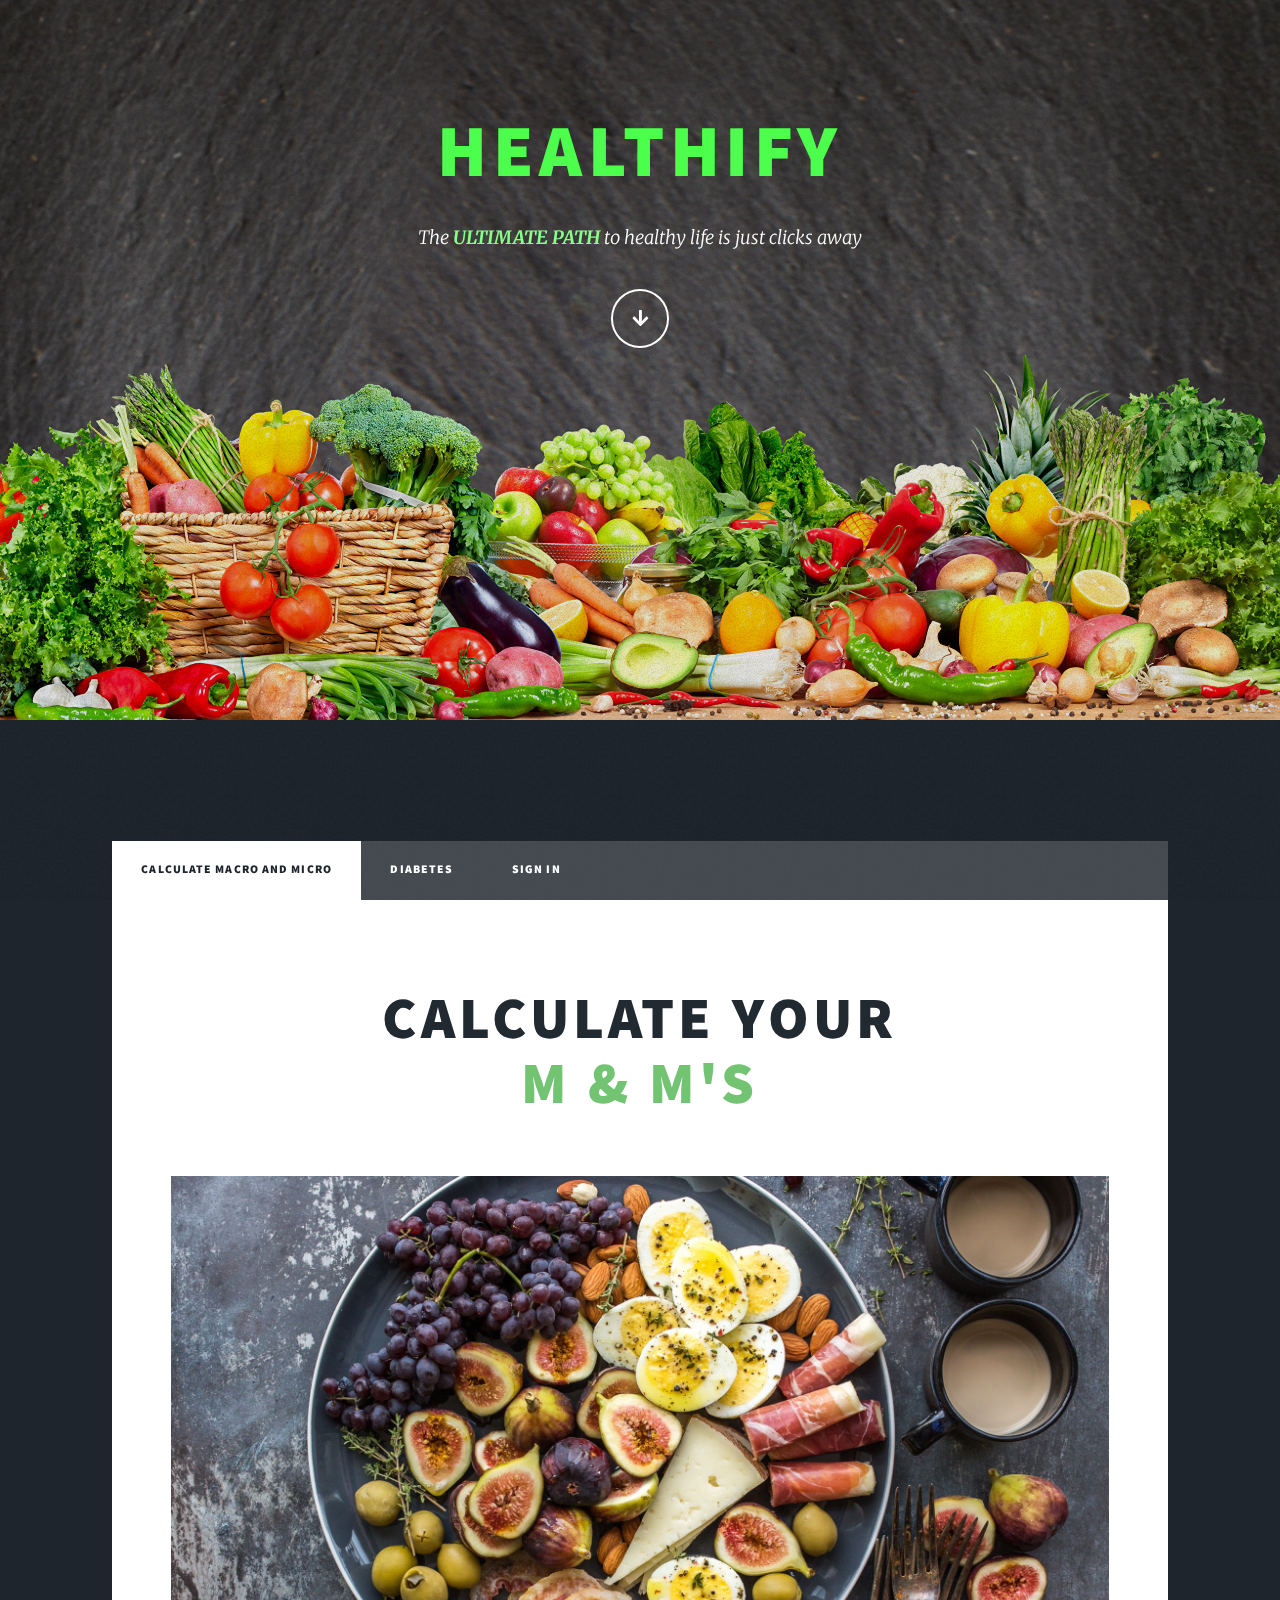
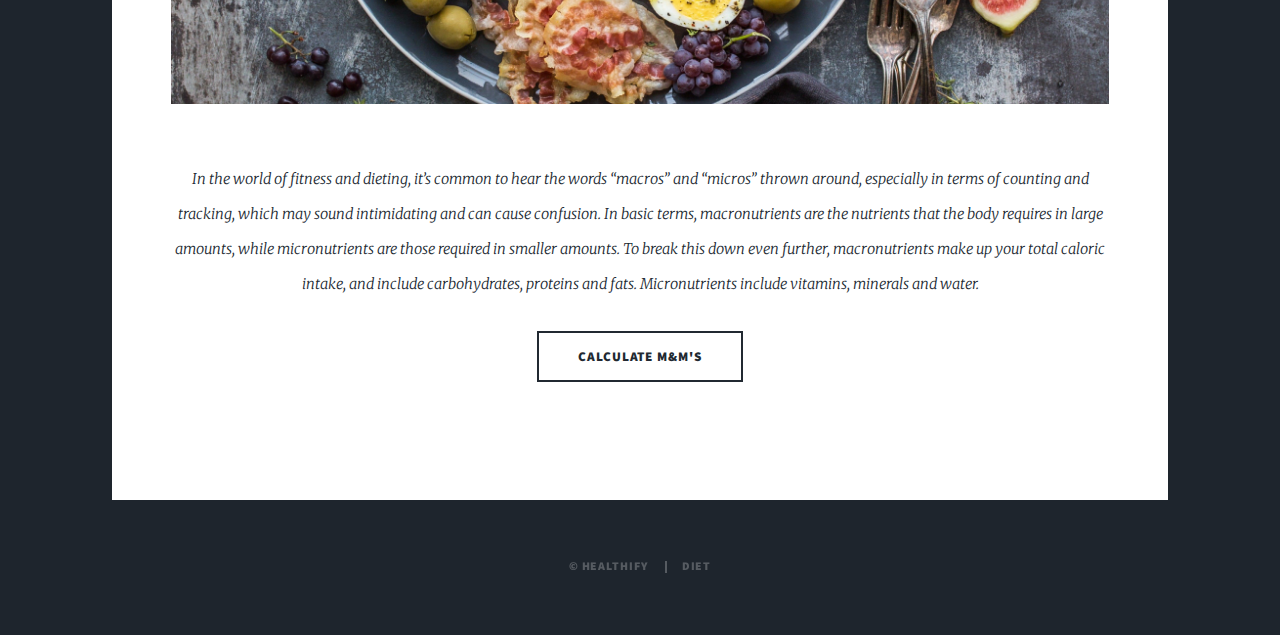
<file: index.html>
<!DOCTYPE HTML>
<!--
	Massively by HTML5 UP
	html5up.net | @ajlkn
	Free for personal and commercial use under the CCA 3.0 license (html5up.net/license)
-->
<html>

<head>
	<title>Healthify your diet</title>
	<meta charset="utf-8" />
	<meta name="viewport" content="width=device-width, initial-scale=1, user-scalable=no" />
	<link rel="stylesheet" href="assets/css/main.css" />
	<noscript>
		<link rel="stylesheet" href="assets/css/noscript.css" />
	</noscript>
</head>

<body class="is-preload">

	<!-- Wrapper -->
	<div id="wrapper" class="fade-in">

		<!-- Intro -->
		<div id="intro">
			<h1>Healthify</h1>
			<p>The <span class="diff">ULTIMATE PATH</span> to healthy life is just clicks away</p>
			<ul class="actions">
				<li><a href="#header" class="button icon solid solo fa-arrow-down scrolly">Continue</a></li>
			</ul>
		</div>

		<!-- Header -->
		<header id="header">
			<a href="index.html" class="logo">Healthify</a>
		</header>

		<!-- Nav -->
		<nav id="nav">
			<ul class="links">
				<li class="active"><a href="index.html">Calculate Macro and Micro</a></li>
				<li><a href="diabetes.html">Diabetes</a></li>
				<li><a href="sign-in.html">Sign In</a></li>
			</ul>
		</nav>

		<!-- Main -->
		<div id="main">

			<!-- Featured Post -->
			<article class="post featured">
				<header class="major">
					<h2>Calculate your<br><span id="mAndM" data-hover="Macros and Micros"> M & M's </span></h2>
					<a href="#" class="image main" id="food-pyramid"><img src="images/sbg.jpg" alt="food pyramid" /></a>
					<p>In the world of fitness and dieting, it’s common to hear the words “macros” and “micros” thrown
						around, especially in terms of counting and tracking, which may sound intimidating and can cause
						confusion. In basic terms, macronutrients are the nutrients that the body requires in large
						amounts, while micronutrients are those required in smaller amounts.

						To break this down even further, macronutrients make up your total caloric intake, and include
						carbohydrates, proteins and fats. Micronutrients include vitamins, minerals and water.</p>
					<ul class="actions special">
						<li>
							<a href="#" class="button large">Calculate M&M's</a>
						</li>
					</ul>
				</header>
			</article>

		</div>

		<!-- Footer
		<footer id="footer">
			<section>
				<form method="post" action="#">
					<div class="fields">
						<div class="field">
							<label for="name">Name</label>
							<input type="text" name="name" id="name" />
						</div>
						<div class="field">
							<label for="email">Email</label>
							<input type="text" name="email" id="email" />
						</div>
						<div class="field">
							<label for="message">Message</label>
							<textarea name="message" id="message" rows="3"></textarea>
						</div>
					</div>
					<ul class="actions">
						<li><input type="submit" value="Send Message" /></li>
					</ul>
				</form>
			</section>
			<section class="split contact">
				<section class="alt">
					<h3>Address</h3>
					<p>Gurugram, Haryana, India</p>
				</section>
				<section>
					<h3>Phone</h3>
					<p><a href="#">+91 0000000000</a></p>
				</section>
				<section>
					<h3>Email</h3>
					<p><a href="#">abc@gmail.com</a></p>
				</section>
				<section>
					<h3>Social</h3>
					<ul class="icons alt">
						<li><a href="#" class="icon brands alt fa-twitter"><span class="label">Twitter</span></a></li>
						<li><a href="#" class="icon brands alt fa-facebook-f"><span class="label">Facebook</span></a>
						</li>
						<li><a href="#" class="icon brands alt fa-instagram"><span class="label">Instagram</span></a>
						</li>
					</ul>
				</section>
			</section>
		</footer> -->

		<!-- Copyright -->
		<div id="copyright">
			<ul>
				<li>&copy; Healthify</li>
				<li>diet</li>
			</ul>
		</div>

	</div>

	<!-- Scripts -->
	<script src="assets/js/jquery.min.js"></script>
	<script src="assets/js/jquery.scrollex.min.js"></script>
	<script src="assets/js/jquery.scrolly.min.js"></script>
	<script src="assets/js/browser.min.js"></script>
	<script src="assets/js/breakpoints.min.js"></script>
	<script src="assets/js/util.js"></script>
	<script src="assets/js/main.js"></script>

</body>

</html>
</file>
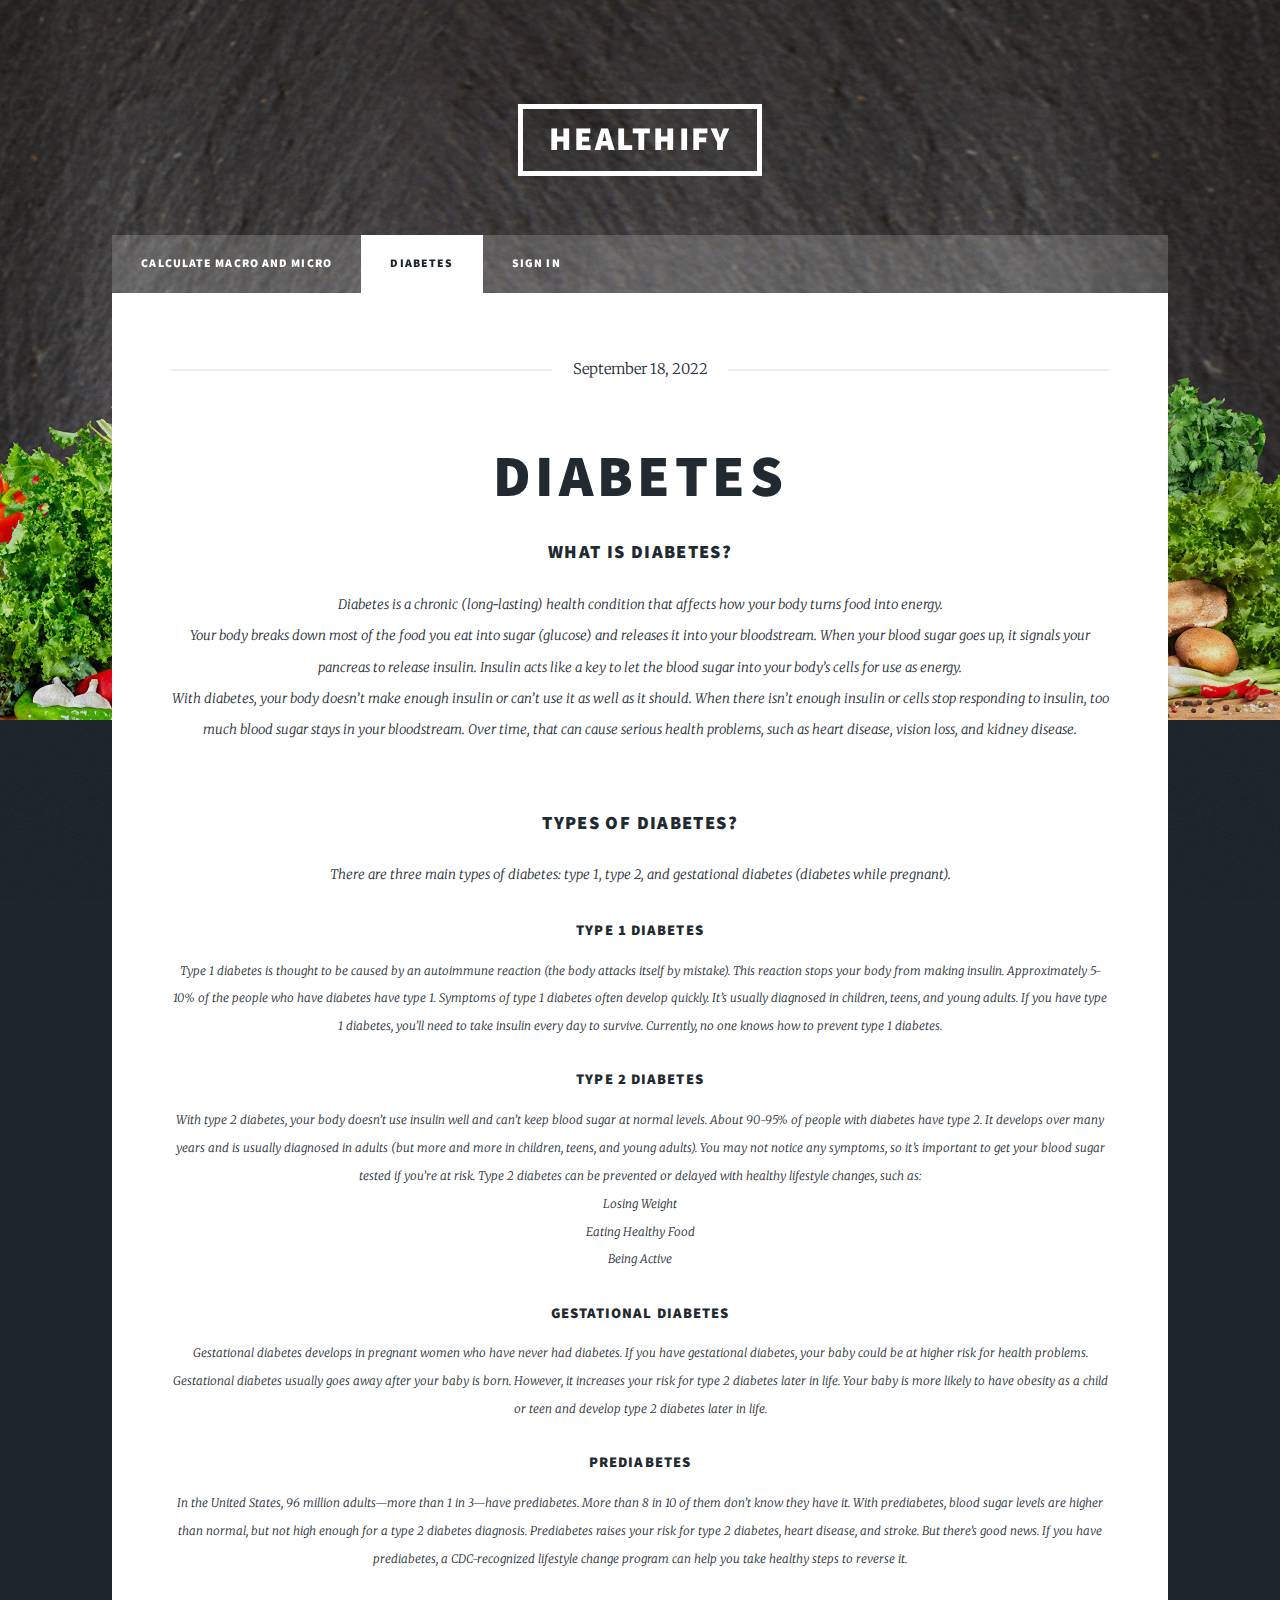
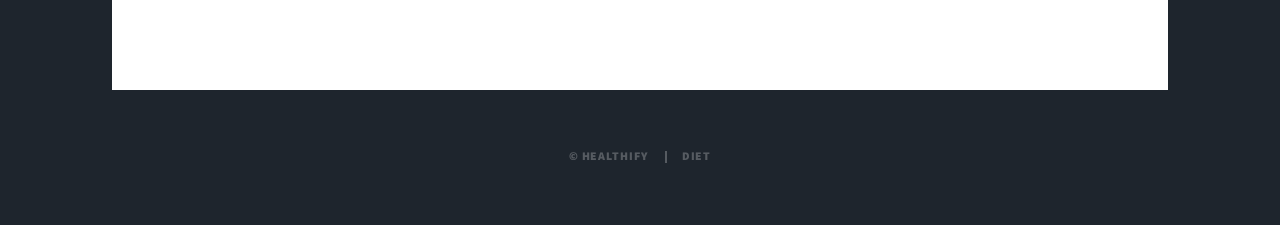
<file: diabetes.html>
<!DOCTYPE HTML>
<!--
	Massively by HTML5 UP
	html5up.net | @ajlkn
	Free for personal and commercial use under the CCA 3.0 license (html5up.net/license)
-->
<html>

<head>
	<title>Diabetes</title>
	<meta charset="utf-8" />
	<meta name="viewport" content="width=device-width, initial-scale=1, user-scalable=no" />
	<link rel="stylesheet" href="assets/css/main.css" />
	<noscript>
		<link rel="stylesheet" href="assets/css/noscript.css" />
	</noscript>
</head>

<body class="is-preload">

	<!-- Wrapper -->
	<div id="wrapper">

		<!-- Header -->
		<header id="header">
			<a href="index.html" class="logo">Healthify</a>
		</header>

		<!-- Nav -->
		<nav id="nav">
			<ul class="links">
				<li><a href="index.html">Calculate Macro and Micro</a></li>
				<li class="active"><a href="diabetes.html">Diabetes</a></li>
				<li><a href="sign-in.html">Sign In</a></li>
			</ul>
		</nav>


		<!-- Main -->
		<div id="main">

			<!-- Post -->
			<section class="post">
				<header class="major">
					<span class="date">September 18, 2022</span>
					<h1>Diabetes</h1>
					<h3>What is diabetes?</h3>
					<p>Diabetes is a chronic (long-lasting) health condition that affects how your body turns food into
						energy. <br> Your body breaks down most of the food you eat into sugar (glucose) and releases it
						into your bloodstream. When your blood sugar goes up, it signals your pancreas to release
						insulin. Insulin acts like a key to let the blood sugar into your body’s cells for use as
						energy. <br> With diabetes, your body doesn’t make enough insulin or can’t use it as well as it
						should. When there isn’t enough insulin or cells stop responding to insulin, too much blood
						sugar stays in your bloodstream. Over time, that can cause serious health problems, such as
						heart disease, vision loss, and kidney disease.</p><br>
					<h3>Types of Diabetes?</h3>
					<p>There are three main types of diabetes: type 1, type 2, and gestational diabetes (diabetes while
						pregnant).</p>
					<h4>Type 1 Diabetes</h4>
					<p>Type 1 diabetes is thought to be caused by an autoimmune reaction (the body attacks itself by
						mistake). This reaction stops your body from making insulin. Approximately 5-10% of the people
						who have diabetes have type 1. Symptoms of type 1 diabetes often develop quickly. It’s usually
						diagnosed in children, teens, and young adults. If you have type 1 diabetes, you’ll need to take
						insulin every day to survive. Currently, no one knows how to prevent type 1 diabetes.</p>
					<h4>Type 2 Diabetes</h4>
					<p>With type 2 diabetes, your body doesn’t use insulin well and can’t keep blood sugar at normal
						levels. About 90-95% of people with diabetes have type 2. It develops over many years and is
						usually diagnosed in adults (but more and more in children, teens, and young adults). You may
						not notice any symptoms, so it’s important to get your blood sugar tested if you’re at risk.
						Type 2 diabetes can be prevented or delayed with healthy lifestyle changes, such as: <br>
						Losing Weight <br>
						Eating Healthy Food <br>
						Being Active <br>
					</p>
					<h4>Gestational Diabetes</h4>
					<p>Gestational diabetes develops in pregnant women who have never had diabetes. If you have gestational diabetes, your baby could be at higher risk for health problems. Gestational diabetes usually goes away after your baby is born. However, it increases your risk for type 2 diabetes later in life. Your baby is more likely to have obesity as a child or teen and develop type 2 diabetes later in life.</p>
					<h4>Prediabetes</h4>
					<p>In the United States, 96 million adults—more than 1 in 3—have prediabetes. More than 8 in 10 of them don’t know they have it. With prediabetes, blood sugar levels are higher than normal, but not high enough for a type 2 diabetes diagnosis. Prediabetes raises your risk for type 2 diabetes, heart disease, and stroke. But there’s good news. If you have prediabetes, a CDC-recognized lifestyle change program can help you take healthy steps to reverse it.</p>

				</header>
			</section>

		</div>

		<!-- Copyright -->
		<div id="copyright">
			<ul>
				<li>&copy; Healthify</li>
				<li>diet</li>
			</ul>
		</div>

	</div>

	<!-- Scripts -->
	<script src="assets/js/jquery.min.js"></script>
	<script src="assets/js/jquery.scrollex.min.js"></script>
	<script src="assets/js/jquery.scrolly.min.js"></script>
	<script src="assets/js/browser.min.js"></script>
	<script src="assets/js/breakpoints.min.js"></script>
	<script src="assets/js/util.js"></script>
	<script src="assets/js/main.js"></script>

</body>

</html>
</file>
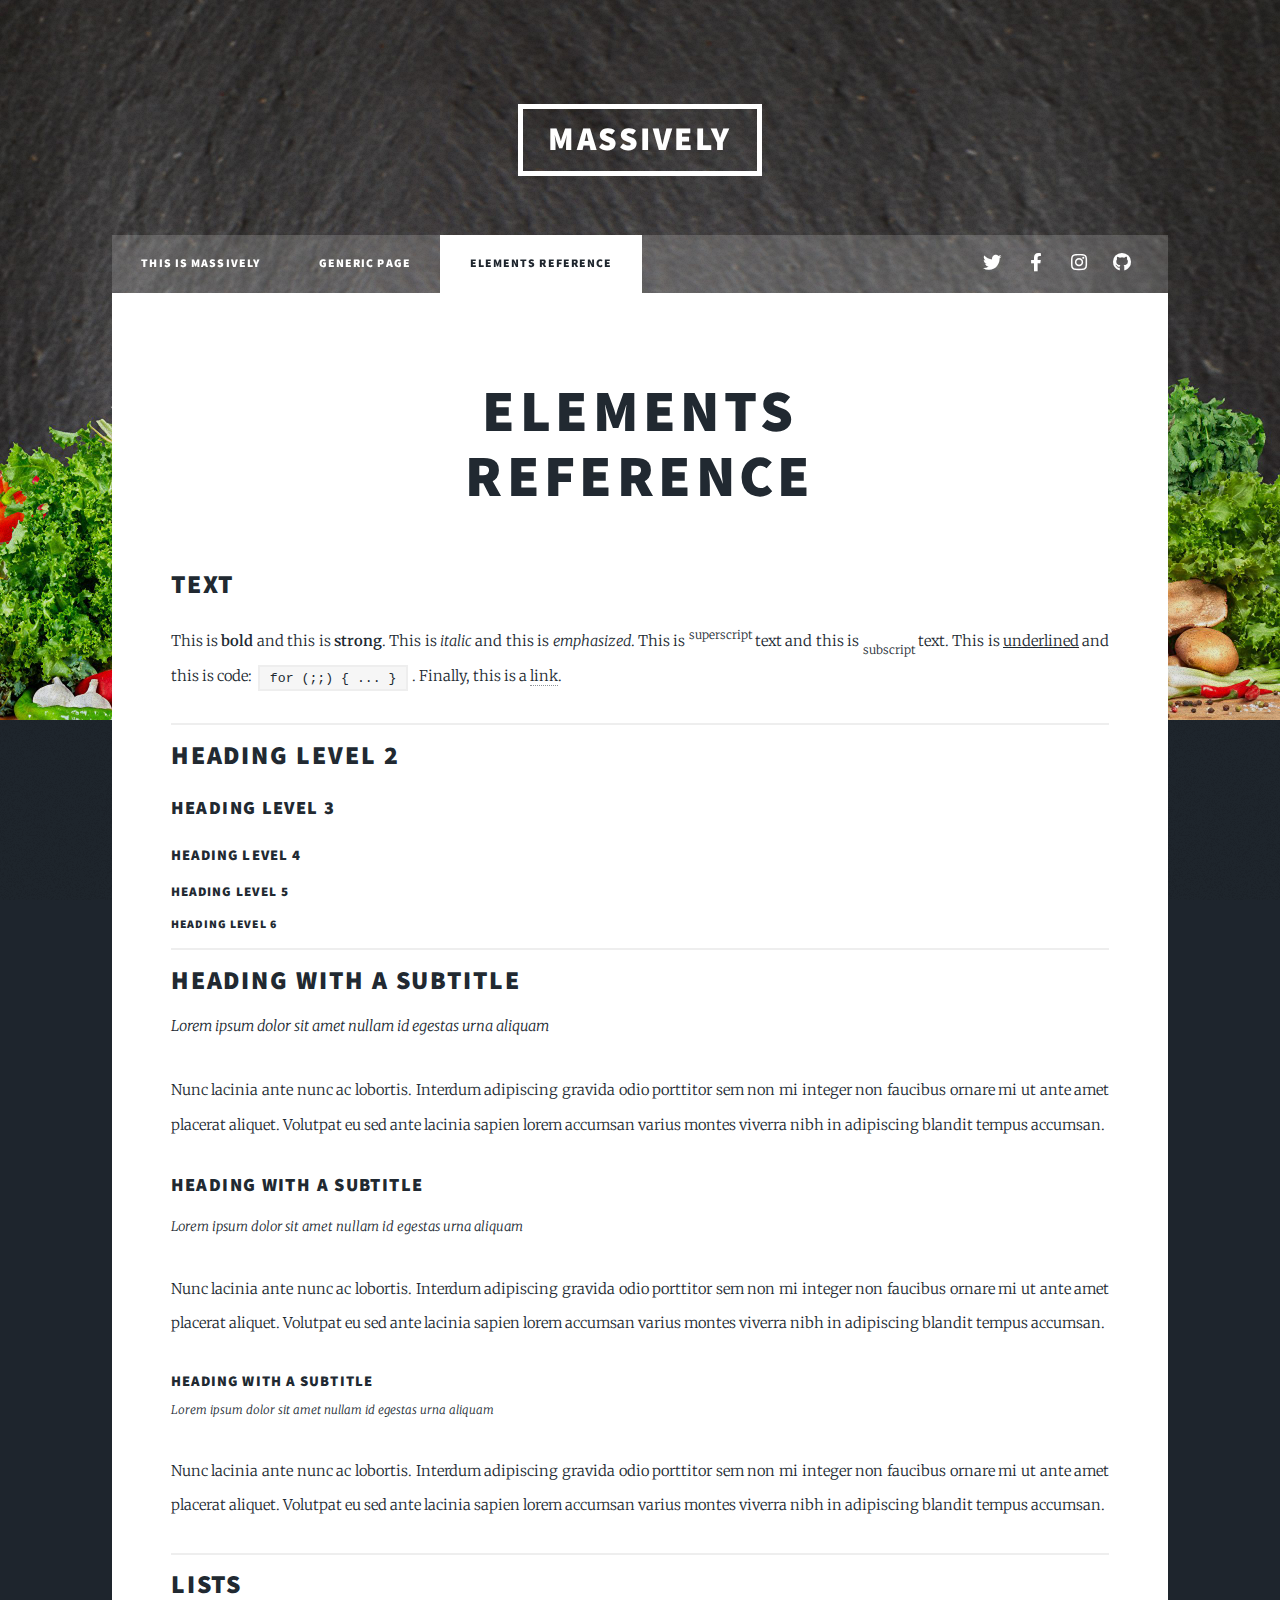
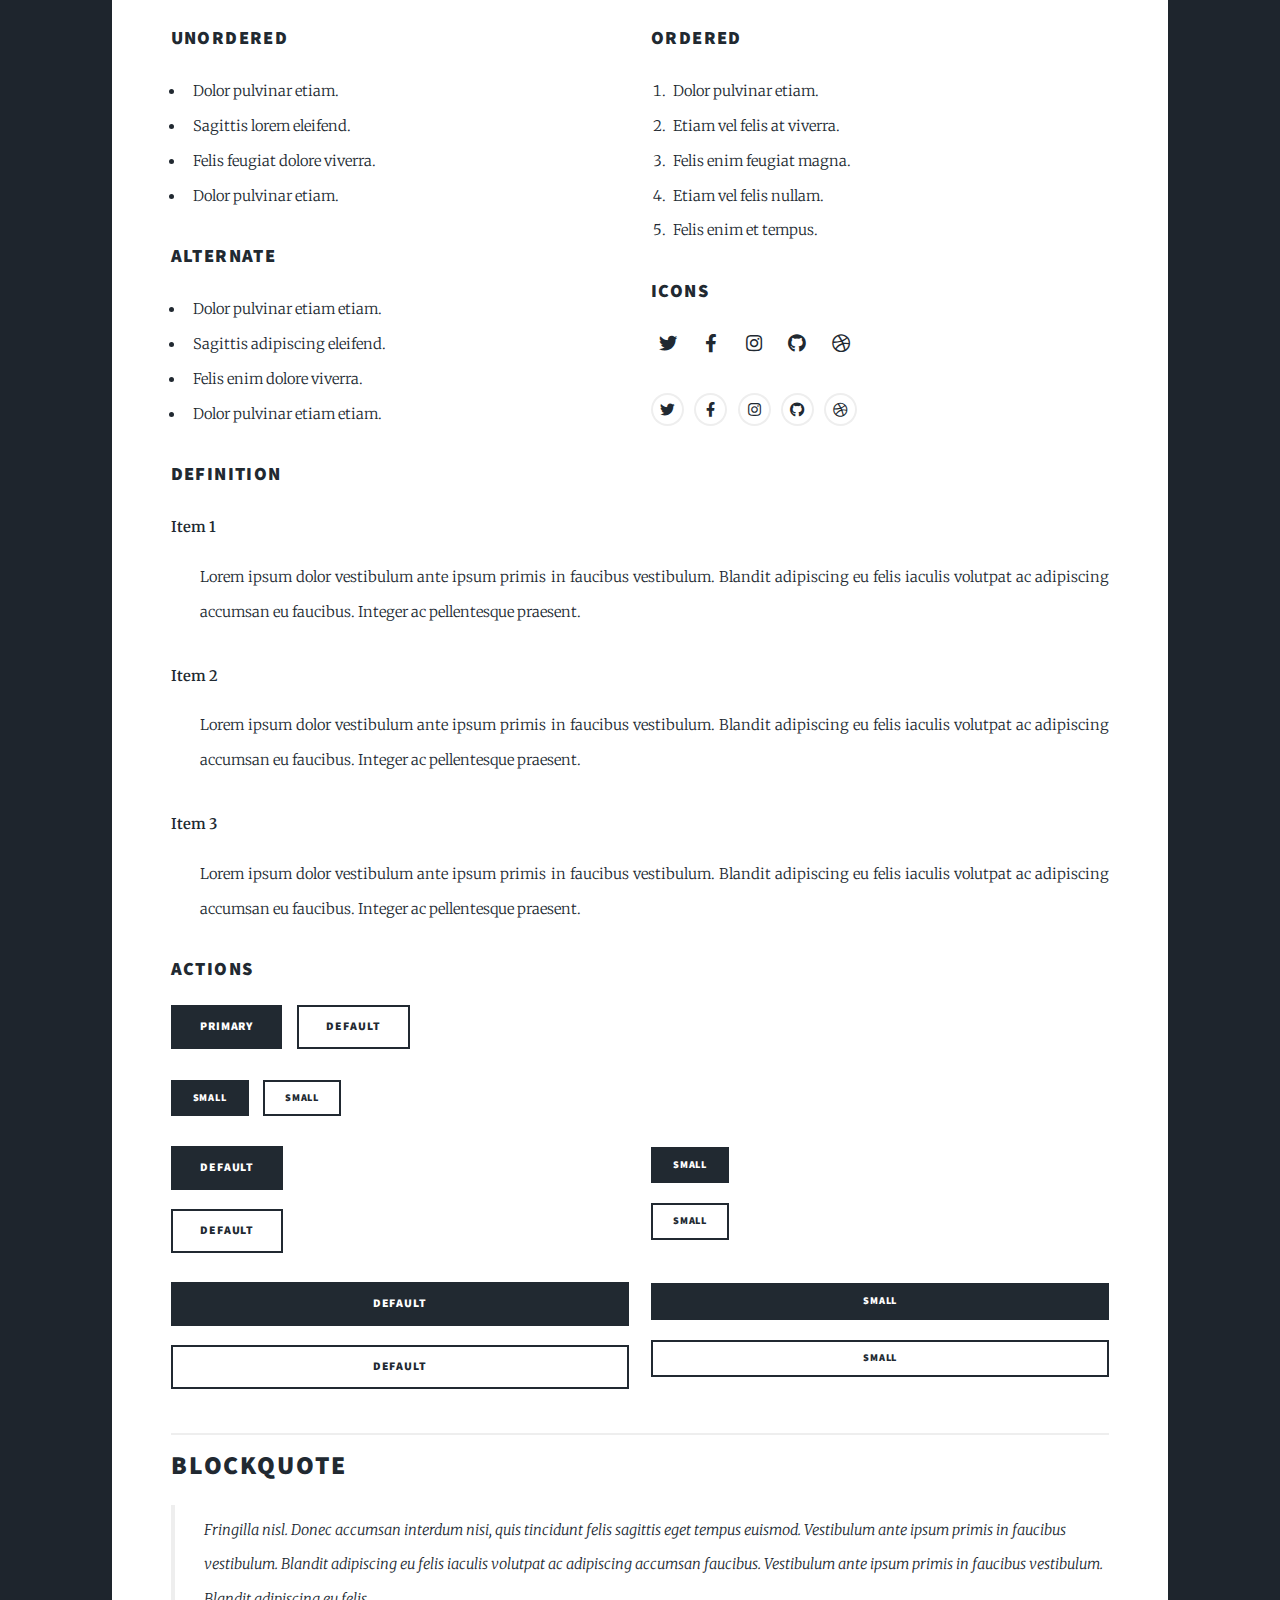
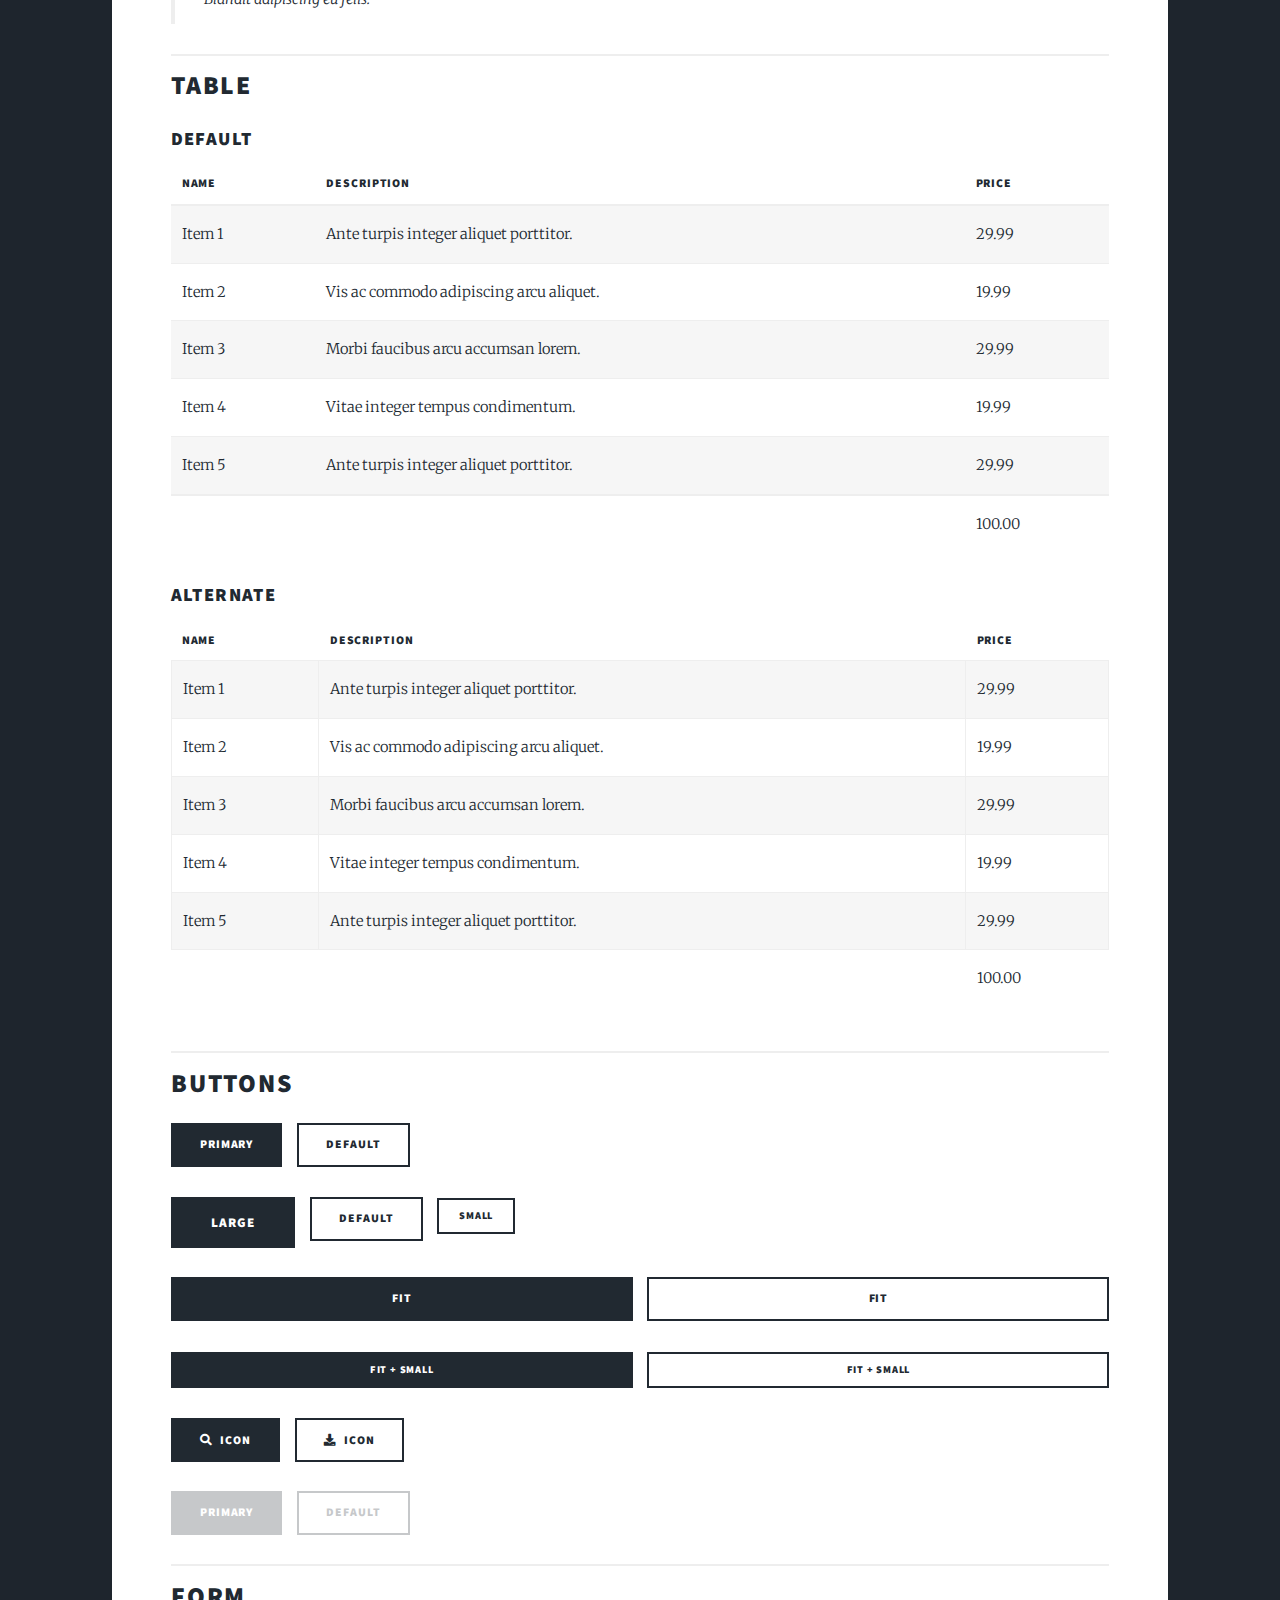
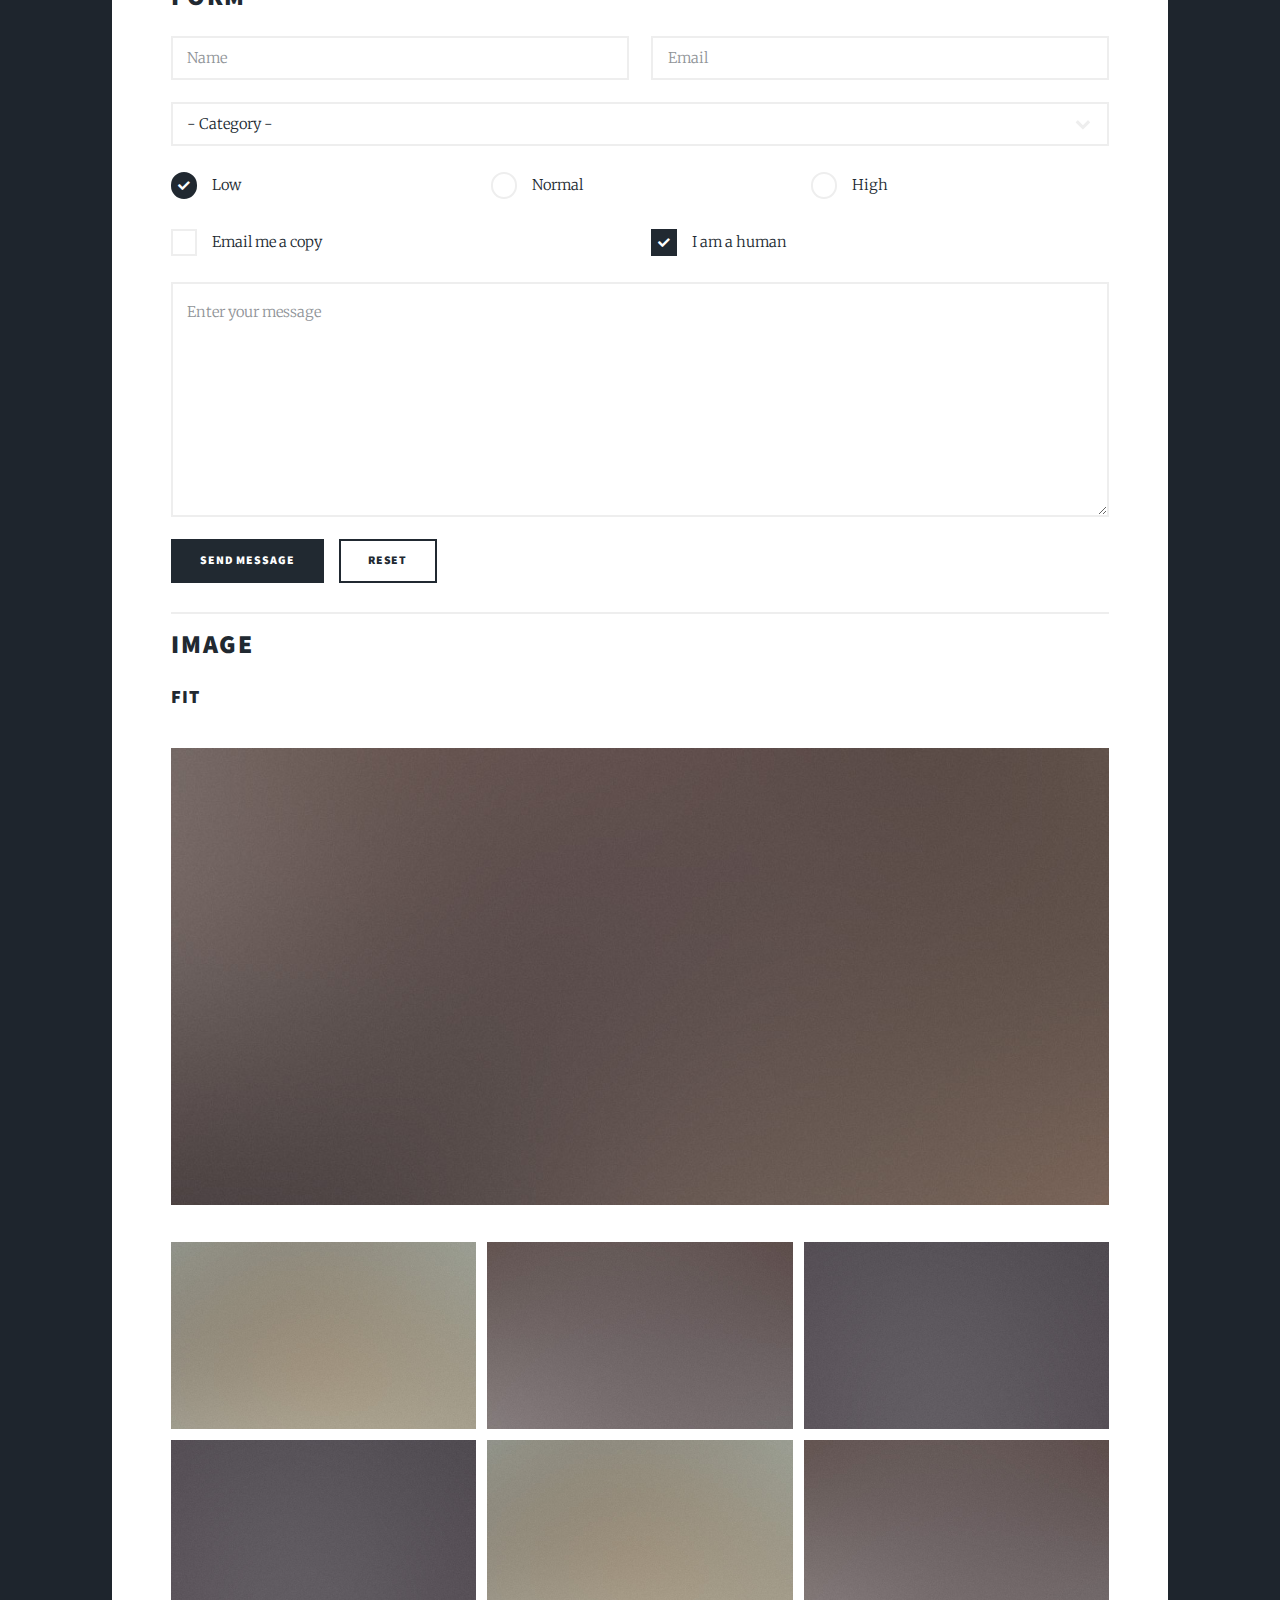
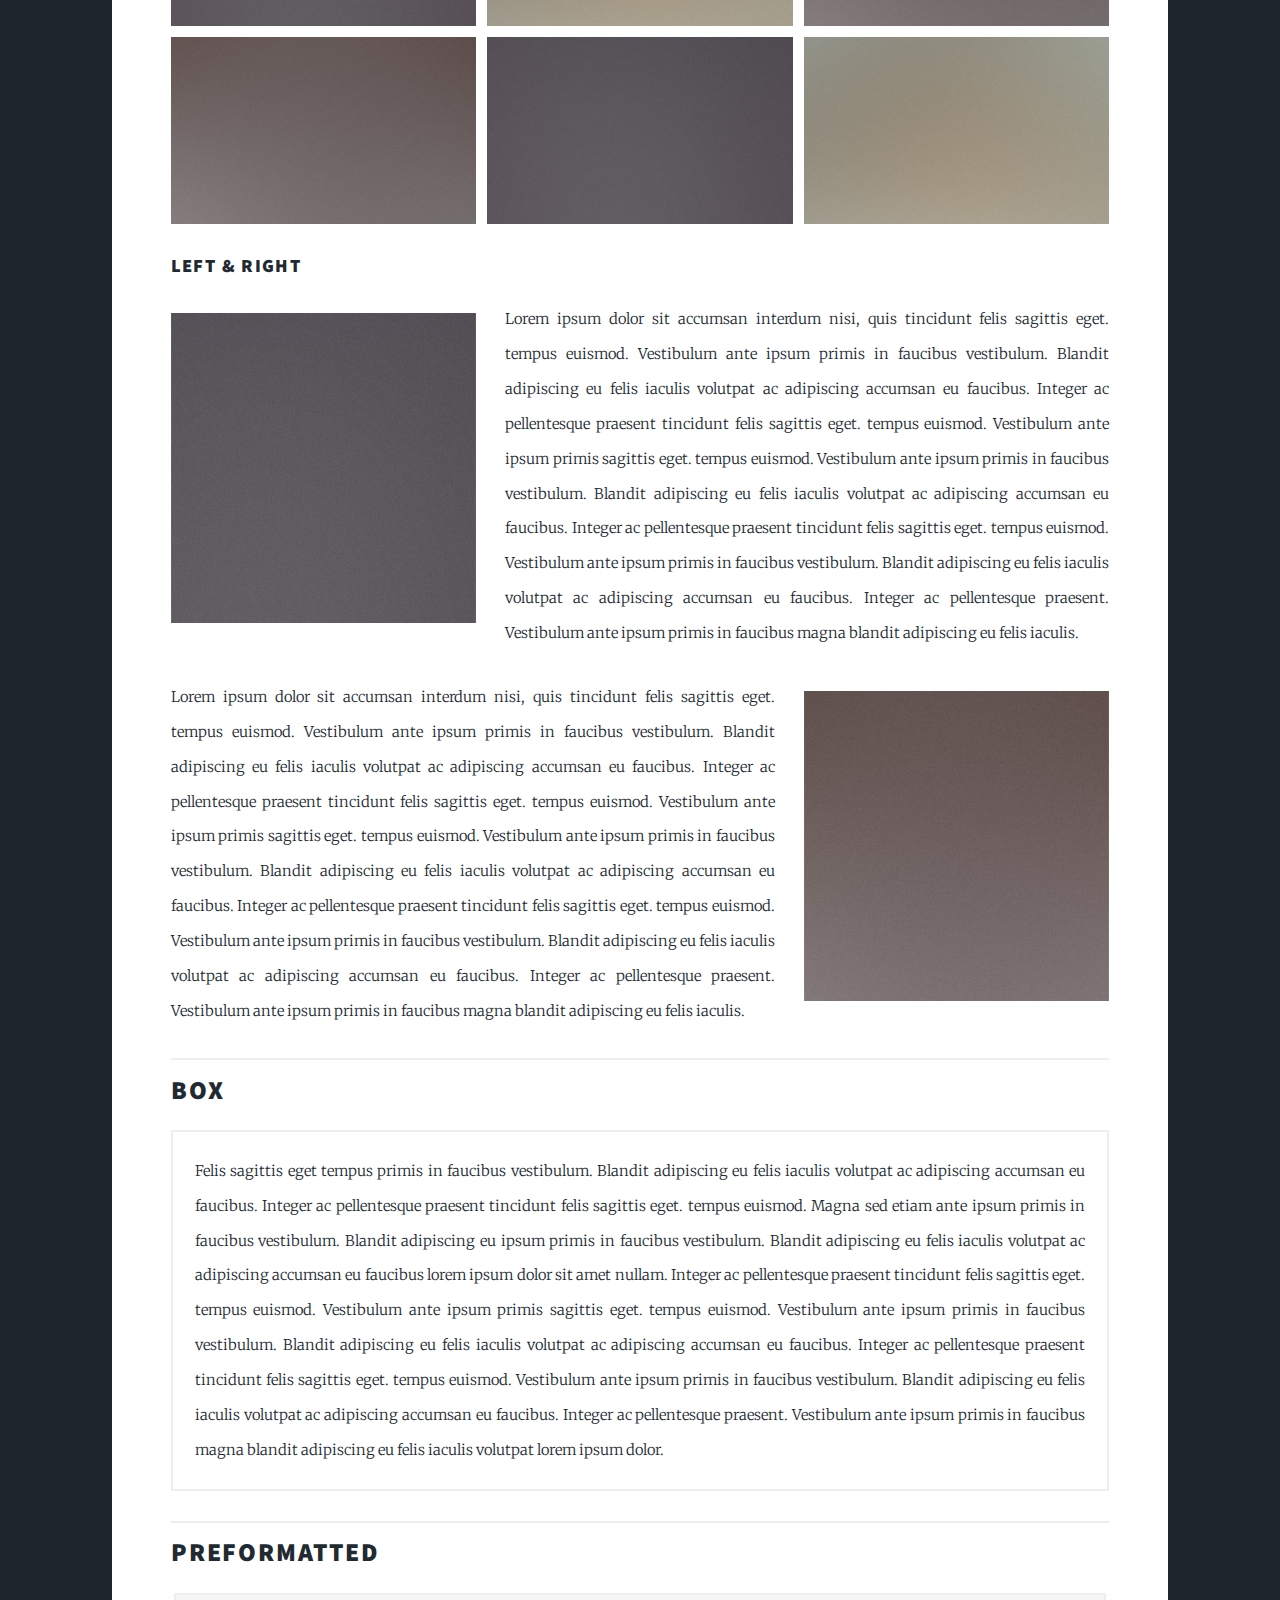
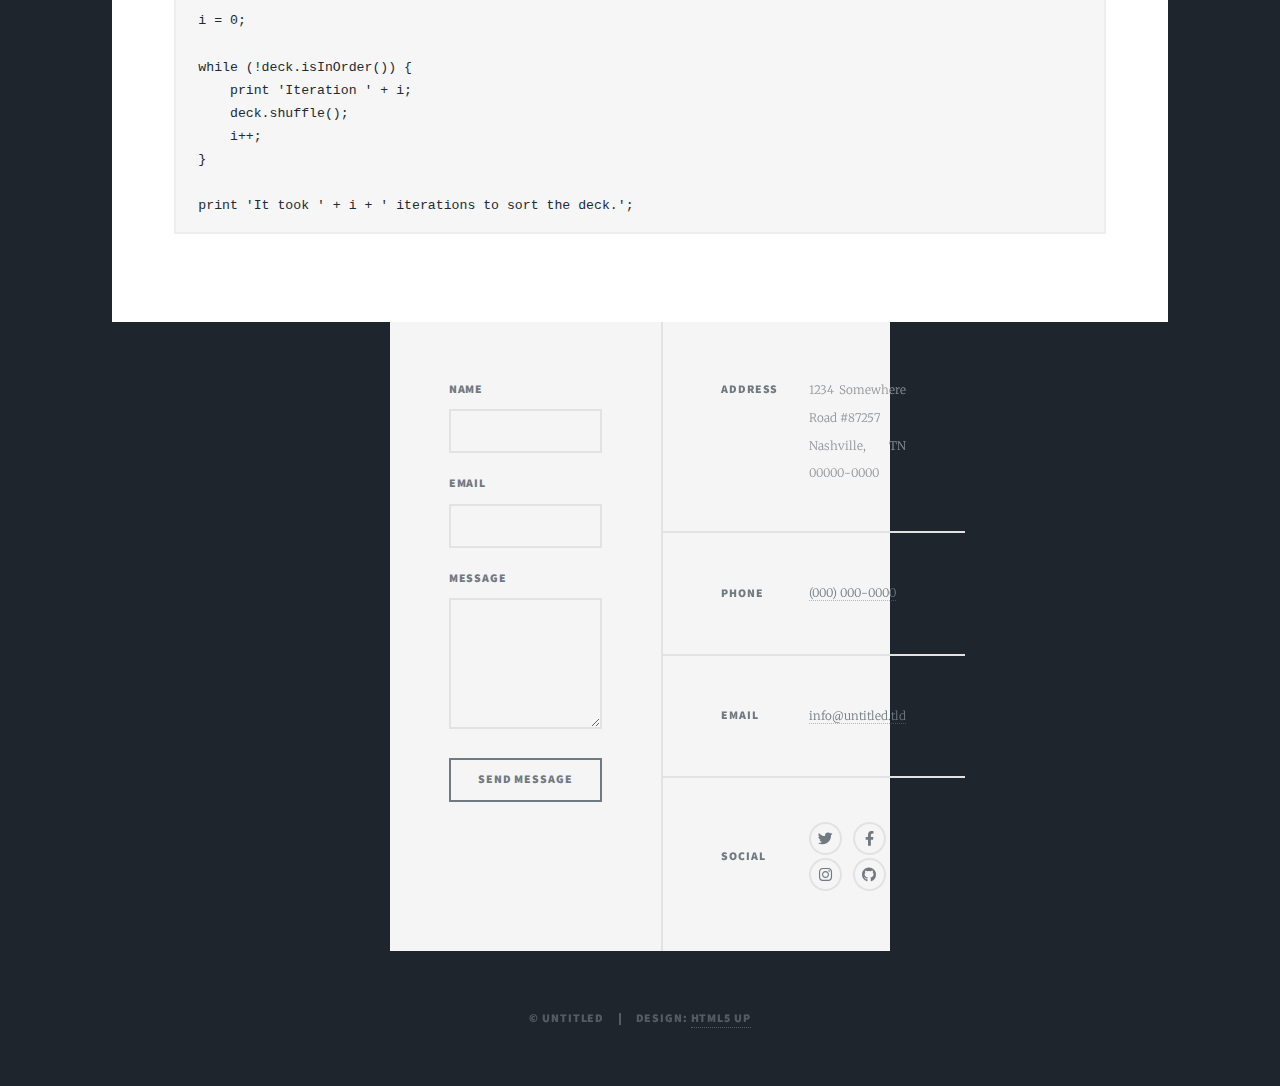
<file: elements.html>
<!DOCTYPE HTML>
<!--
	Massively by HTML5 UP
	html5up.net | @ajlkn
	Free for personal and commercial use under the CCA 3.0 license (html5up.net/license)
-->
<html>
	<head>
		<title>Elements Reference - Massively by HTML5 UP</title>
		<meta charset="utf-8" />
		<meta name="viewport" content="width=device-width, initial-scale=1, user-scalable=no" />
		<link rel="stylesheet" href="assets/css/main.css" />
		<noscript><link rel="stylesheet" href="assets/css/noscript.css" /></noscript>
	</head>
	<body class="is-preload">

		<!-- Wrapper -->
			<div id="wrapper">

				<!-- Header -->
					<header id="header">
						<a href="index.html" class="logo">Massively</a>
					</header>

				<!-- Nav -->
					<nav id="nav">
						<ul class="links">
							<li><a href="index.html">This is Massively</a></li>
							<li><a href="generic.html">Generic Page</a></li>
							<li class="active"><a href="elements.html">Elements Reference</a></li>
						</ul>
						<ul class="icons">
							<li><a href="#" class="icon brands fa-twitter"><span class="label">Twitter</span></a></li>
							<li><a href="#" class="icon brands fa-facebook-f"><span class="label">Facebook</span></a></li>
							<li><a href="#" class="icon brands fa-instagram"><span class="label">Instagram</span></a></li>
							<li><a href="#" class="icon brands fa-github"><span class="label">GitHub</span></a></li>
						</ul>
					</nav>

				<!-- Main -->
					<div id="main">

						<!-- Post -->
							<section class="post">
								<header class="major">
									<h1>Elements<br />
									Reference</h1>
								</header>

								<!-- Text stuff -->
									<h2>Text</h2>
									<p>This is <b>bold</b> and this is <strong>strong</strong>. This is <i>italic</i> and this is <em>emphasized</em>.
									This is <sup>superscript</sup> text and this is <sub>subscript</sub> text.
									This is <u>underlined</u> and this is code: <code>for (;;) { ... }</code>.
									Finally, this is a <a href="#">link</a>.</p>
									<hr />
									<h2>Heading Level 2</h2>
									<h3>Heading Level 3</h3>
									<h4>Heading Level 4</h4>
									<h5>Heading Level 5</h5>
									<h6>Heading Level 6</h6>
									<hr />
									<header>
										<h2>Heading with a Subtitle</h2>
										<p>Lorem ipsum dolor sit amet nullam id egestas urna aliquam</p>
									</header>
									<p>Nunc lacinia ante nunc ac lobortis. Interdum adipiscing gravida odio porttitor sem non mi integer non faucibus ornare mi ut ante amet placerat aliquet. Volutpat eu sed ante lacinia sapien lorem accumsan varius montes viverra nibh in adipiscing blandit tempus accumsan.</p>
									<header>
										<h3>Heading with a Subtitle</h3>
										<p>Lorem ipsum dolor sit amet nullam id egestas urna aliquam</p>
									</header>
									<p>Nunc lacinia ante nunc ac lobortis. Interdum adipiscing gravida odio porttitor sem non mi integer non faucibus ornare mi ut ante amet placerat aliquet. Volutpat eu sed ante lacinia sapien lorem accumsan varius montes viverra nibh in adipiscing blandit tempus accumsan.</p>
									<header>
										<h4>Heading with a Subtitle</h4>
										<p>Lorem ipsum dolor sit amet nullam id egestas urna aliquam</p>
									</header>
									<p>Nunc lacinia ante nunc ac lobortis. Interdum adipiscing gravida odio porttitor sem non mi integer non faucibus ornare mi ut ante amet placerat aliquet. Volutpat eu sed ante lacinia sapien lorem accumsan varius montes viverra nibh in adipiscing blandit tempus accumsan.</p>

									<hr />

								<!-- Lists -->
									<h2>Lists</h2>
									<div class="row">
										<div class="col-6 col-12-small">

											<h3>Unordered</h3>
											<ul>
												<li>Dolor pulvinar etiam.</li>
												<li>Sagittis lorem eleifend.</li>
												<li>Felis feugiat dolore viverra.</li>
												<li>Dolor pulvinar etiam.</li>
											</ul>

											<h3>Alternate</h3>
											<ul class="alt">
												<li>Dolor pulvinar etiam etiam.</li>
												<li>Sagittis adipiscing eleifend.</li>
												<li>Felis enim dolore viverra.</li>
												<li>Dolor pulvinar etiam etiam.</li>
											</ul>

										</div>
										<div class="col-6 col-12-small">

											<h3>Ordered</h3>
											<ol>
												<li>Dolor pulvinar etiam.</li>
												<li>Etiam vel felis at viverra.</li>
												<li>Felis enim feugiat magna.</li>
												<li>Etiam vel felis nullam.</li>
												<li>Felis enim et tempus.</li>
											</ol>

											<h3>Icons</h3>
											<ul class="icons">
												<li><a href="#" class="icon brands fa-twitter"><span class="label">Twitter</span></a></li>
												<li><a href="#" class="icon brands fa-facebook-f"><span class="label">Facebook</span></a></li>
												<li><a href="#" class="icon brands fa-instagram"><span class="label">Instagram</span></a></li>
												<li><a href="#" class="icon brands fa-github"><span class="label">Github</span></a></li>
												<li><a href="#" class="icon brands fa-dribbble"><span class="label">Dribbble</span></a></li>
											</ul>
											<ul class="icons alt">
												<li><a href="#" class="icon brands alt fa-twitter"><span class="label">Twitter</span></a></li>
												<li><a href="#" class="icon brands alt fa-facebook-f"><span class="label">Facebook</span></a></li>
												<li><a href="#" class="icon brands alt fa-instagram"><span class="label">Instagram</span></a></li>
												<li><a href="#" class="icon brands alt fa-github"><span class="label">Github</span></a></li>
												<li><a href="#" class="icon brands alt fa-dribbble"><span class="label">Dribbble</span></a></li>
											</ul>

										</div>
									</div>
									<h3>Definition</h3>
									<dl>
										<dt>Item 1</dt>
										<dd>
											<p>Lorem ipsum dolor vestibulum ante ipsum primis in faucibus vestibulum. Blandit adipiscing eu felis iaculis volutpat ac adipiscing accumsan eu faucibus. Integer ac pellentesque praesent.</p>
										</dd>
										<dt>Item 2</dt>
										<dd>
											<p>Lorem ipsum dolor vestibulum ante ipsum primis in faucibus vestibulum. Blandit adipiscing eu felis iaculis volutpat ac adipiscing accumsan eu faucibus. Integer ac pellentesque praesent.</p>
										</dd>
										<dt>Item 3</dt>
										<dd>
											<p>Lorem ipsum dolor vestibulum ante ipsum primis in faucibus vestibulum. Blandit adipiscing eu felis iaculis volutpat ac adipiscing accumsan eu faucibus. Integer ac pellentesque praesent.</p>
										</dd>
									</dl>

									<h3>Actions</h3>
									<ul class="actions">
										<li><a href="#" class="button primary">Primary</a></li>
										<li><a href="#" class="button">Default</a></li>
									</ul>
									<ul class="actions small">
										<li><a href="#" class="button primary small">Small</a></li>
										<li><a href="#" class="button small">Small</a></li>
									</ul>
									<div class="row">
										<div class="col-6 col-12-small">
											<ul class="actions stacked">
												<li><a href="#" class="button primary">Default</a></li>
												<li><a href="#" class="button">Default</a></li>
											</ul>
										</div>
										<div class="col-6 col-12-small">
											<ul class="actions stacked">
												<li><a href="#" class="button primary small">Small</a></li>
												<li><a href="#" class="button small">Small</a></li>
											</ul>
										</div>
									</div>
									<div class="row">
										<div class="col-6 col-12-small">
											<ul class="actions stacked">
												<li><a href="#" class="button primary fit">Default</a></li>
												<li><a href="#" class="button fit">Default</a></li>
											</ul>
										</div>
										<div class="col-6 col-12-small">
											<ul class="actions stacked">
												<li><a href="#" class="button primary small fit">Small</a></li>
												<li><a href="#" class="button small fit">Small</a></li>
											</ul>
										</div>
									</div>

									<hr />

								<!-- Blockquote -->
									<h2>Blockquote</h2>
									<blockquote>Fringilla nisl. Donec accumsan interdum nisi, quis tincidunt felis sagittis eget tempus euismod. Vestibulum ante ipsum primis in faucibus vestibulum. Blandit adipiscing eu felis iaculis volutpat ac adipiscing accumsan faucibus. Vestibulum ante ipsum primis in faucibus vestibulum. Blandit adipiscing eu felis.</blockquote>

									<hr />

								<!-- Table -->
									<h2>Table</h2>

									<h3>Default</h3>
									<div class="table-wrapper">
										<table>
											<thead>
												<tr>
													<th>Name</th>
													<th>Description</th>
													<th>Price</th>
												</tr>
											</thead>
											<tbody>
												<tr>
													<td>Item 1</td>
													<td>Ante turpis integer aliquet porttitor.</td>
													<td>29.99</td>
												</tr>
												<tr>
													<td>Item 2</td>
													<td>Vis ac commodo adipiscing arcu aliquet.</td>
													<td>19.99</td>
												</tr>
												<tr>
													<td>Item 3</td>
													<td> Morbi faucibus arcu accumsan lorem.</td>
													<td>29.99</td>
												</tr>
												<tr>
													<td>Item 4</td>
													<td>Vitae integer tempus condimentum.</td>
													<td>19.99</td>
												</tr>
												<tr>
													<td>Item 5</td>
													<td>Ante turpis integer aliquet porttitor.</td>
													<td>29.99</td>
												</tr>
											</tbody>
											<tfoot>
												<tr>
													<td colspan="2"></td>
													<td>100.00</td>
												</tr>
											</tfoot>
										</table>
									</div>

									<h3>Alternate</h3>
									<div class="table-wrapper">
										<table class="alt">
											<thead>
												<tr>
													<th>Name</th>
													<th>Description</th>
													<th>Price</th>
												</tr>
											</thead>
											<tbody>
												<tr>
													<td>Item 1</td>
													<td>Ante turpis integer aliquet porttitor.</td>
													<td>29.99</td>
												</tr>
												<tr>
													<td>Item 2</td>
													<td>Vis ac commodo adipiscing arcu aliquet.</td>
													<td>19.99</td>
												</tr>
												<tr>
													<td>Item 3</td>
													<td> Morbi faucibus arcu accumsan lorem.</td>
													<td>29.99</td>
												</tr>
												<tr>
													<td>Item 4</td>
													<td>Vitae integer tempus condimentum.</td>
													<td>19.99</td>
												</tr>
												<tr>
													<td>Item 5</td>
													<td>Ante turpis integer aliquet porttitor.</td>
													<td>29.99</td>
												</tr>
											</tbody>
											<tfoot>
												<tr>
													<td colspan="2"></td>
													<td>100.00</td>
												</tr>
											</tfoot>
										</table>
									</div>

									<hr />

								<!-- Buttons -->
									<h2>Buttons</h2>
									<ul class="actions">
										<li><a href="#" class="button primary">Primary</a></li>
										<li><a href="#" class="button">Default</a></li>
									</ul>
									<ul class="actions">
										<li><a href="#" class="button primary large">Large</a></li>
										<li><a href="#" class="button">Default</a></li>
										<li><a href="#" class="button small">Small</a></li>
									</ul>
									<ul class="actions fit">
										<li><a href="#" class="button primary fit">Fit</a></li>
										<li><a href="#" class="button fit">Fit</a></li>
									</ul>
									<ul class="actions fit small">
										<li><a href="#" class="button primary fit small">Fit + Small</a></li>
										<li><a href="#" class="button fit small">Fit + Small</a></li>
									</ul>
									<ul class="actions">
										<li><a href="#" class="button primary icon solid fa-search">Icon</a></li>
										<li><a href="#" class="button icon solid fa-download">Icon</a></li>
									</ul>
									<ul class="actions">
										<li><span class="button primary disabled">Primary</span></li>
										<li><span class="button disabled">Default</span></li>
									</ul>

									<hr />

								<!-- Form -->
									<h2>Form</h2>

									<form method="post" action="#">
										<div class="row gtr-uniform">
											<div class="col-6 col-12-xsmall">
												<input type="text" name="demo-name" id="demo-name" value="" placeholder="Name" />
											</div>
											<div class="col-6 col-12-xsmall">
												<input type="email" name="demo-email" id="demo-email" value="" placeholder="Email" />
											</div>
											<!-- Break -->
											<div class="col-12">
												<select name="demo-category" id="demo-category">
													<option value="">- Category -</option>
													<option value="1">Manufacturing</option>
													<option value="1">Shipping</option>
													<option value="1">Administration</option>
													<option value="1">Human Resources</option>
												</select>
											</div>
											<!-- Break -->
											<div class="col-4 col-12-small">
												<input type="radio" id="demo-priority-low" name="demo-priority" checked>
												<label for="demo-priority-low">Low</label>
											</div>
											<div class="col-4 col-12-small">
												<input type="radio" id="demo-priority-normal" name="demo-priority">
												<label for="demo-priority-normal">Normal</label>
											</div>
											<div class="col-4 col-12-small">
												<input type="radio" id="demo-priority-high" name="demo-priority">
												<label for="demo-priority-high">High</label>
											</div>
											<!-- Break -->
											<div class="col-6 col-12-small">
												<input type="checkbox" id="demo-copy" name="demo-copy">
												<label for="demo-copy">Email me a copy</label>
											</div>
											<div class="col-6 col-12-small">
												<input type="checkbox" id="demo-human" name="demo-human" checked>
												<label for="demo-human">I am a human</label>
											</div>
											<!-- Break -->
											<div class="col-12">
												<textarea name="demo-message" id="demo-message" placeholder="Enter your message" rows="6"></textarea>
											</div>
											<!-- Break -->
											<div class="col-12">
												<ul class="actions">
													<li><input type="submit" value="Send Message" class="primary" /></li>
													<li><input type="reset" value="Reset" /></li>
												</ul>
											</div>
										</div>
									</form>

									<hr />

								<!-- Image -->
									<h2>Image</h2>

									<h3>Fit</h3>
									<span class="image fit"><img src="images/pic01.jpg" alt="" /></span>
									<div class="box alt">
										<div class="row gtr-50 gtr-uniform">
											<div class="col-4"><span class="image fit"><img src="images/pic02.jpg" alt="" /></span></div>
											<div class="col-4"><span class="image fit"><img src="images/pic03.jpg" alt="" /></span></div>
											<div class="col-4"><span class="image fit"><img src="images/pic04.jpg" alt="" /></span></div>
											<!-- Break -->
											<div class="col-4"><span class="image fit"><img src="images/pic04.jpg" alt="" /></span></div>
											<div class="col-4"><span class="image fit"><img src="images/pic02.jpg" alt="" /></span></div>
											<div class="col-4"><span class="image fit"><img src="images/pic03.jpg" alt="" /></span></div>
											<!-- Break -->
											<div class="col-4"><span class="image fit"><img src="images/pic03.jpg" alt="" /></span></div>
											<div class="col-4"><span class="image fit"><img src="images/pic04.jpg" alt="" /></span></div>
											<div class="col-4"><span class="image fit"><img src="images/pic02.jpg" alt="" /></span></div>
										</div>
									</div>

									<h3>Left &amp; Right</h3>
									<p><span class="image left"><img src="images/pic08.jpg" alt="" /></span>Lorem ipsum dolor sit accumsan interdum nisi, quis tincidunt felis sagittis eget. tempus euismod. Vestibulum ante ipsum primis in faucibus vestibulum. Blandit adipiscing eu felis iaculis volutpat ac adipiscing accumsan eu faucibus. Integer ac pellentesque praesent tincidunt felis sagittis eget. tempus euismod. Vestibulum ante ipsum primis sagittis eget. tempus euismod. Vestibulum ante ipsum primis in faucibus vestibulum. Blandit adipiscing eu felis iaculis volutpat ac adipiscing accumsan eu faucibus. Integer ac pellentesque praesent tincidunt felis sagittis eget. tempus euismod. Vestibulum ante ipsum primis in faucibus vestibulum. Blandit adipiscing eu felis iaculis volutpat ac adipiscing accumsan eu faucibus. Integer ac pellentesque praesent. Vestibulum ante ipsum primis in faucibus magna blandit adipiscing eu felis iaculis.</p>
									<p><span class="image right"><img src="images/pic09.jpg" alt="" /></span>Lorem ipsum dolor sit accumsan interdum nisi, quis tincidunt felis sagittis eget. tempus euismod. Vestibulum ante ipsum primis in faucibus vestibulum. Blandit adipiscing eu felis iaculis volutpat ac adipiscing accumsan eu faucibus. Integer ac pellentesque praesent tincidunt felis sagittis eget. tempus euismod. Vestibulum ante ipsum primis sagittis eget. tempus euismod. Vestibulum ante ipsum primis in faucibus vestibulum. Blandit adipiscing eu felis iaculis volutpat ac adipiscing accumsan eu faucibus. Integer ac pellentesque praesent tincidunt felis sagittis eget. tempus euismod. Vestibulum ante ipsum primis in faucibus vestibulum. Blandit adipiscing eu felis iaculis volutpat ac adipiscing accumsan eu faucibus. Integer ac pellentesque praesent. Vestibulum ante ipsum primis in faucibus magna blandit adipiscing eu felis iaculis.</p>

									<hr />

								<!-- Box -->
									<h2>Box</h2>
									<div class="box">
										<p>Felis sagittis eget tempus primis in faucibus vestibulum. Blandit adipiscing eu felis iaculis volutpat ac adipiscing accumsan eu faucibus. Integer ac pellentesque praesent tincidunt felis sagittis eget. tempus euismod. Magna sed etiam ante ipsum primis in faucibus vestibulum. Blandit adipiscing eu ipsum primis in faucibus vestibulum. Blandit adipiscing eu felis iaculis volutpat ac adipiscing accumsan eu faucibus lorem ipsum dolor sit amet nullam. Integer ac pellentesque praesent tincidunt felis sagittis eget. tempus euismod. Vestibulum ante ipsum primis sagittis eget. tempus euismod. Vestibulum ante ipsum primis in faucibus vestibulum. Blandit adipiscing eu felis iaculis volutpat ac adipiscing accumsan eu faucibus. Integer ac pellentesque praesent tincidunt felis sagittis eget. tempus euismod. Vestibulum ante ipsum primis in faucibus vestibulum. Blandit adipiscing eu felis iaculis volutpat ac adipiscing accumsan eu faucibus. Integer ac pellentesque praesent. Vestibulum ante ipsum primis in faucibus magna blandit adipiscing eu felis iaculis volutpat lorem ipsum dolor.</p>
									</div>

									<hr />

								<!-- Preformatted Code -->
									<h2>Preformatted</h2>
									<pre><code>i = 0;

while (!deck.isInOrder()) {
    print 'Iteration ' + i;
    deck.shuffle();
    i++;
}

print 'It took ' + i + ' iterations to sort the deck.';
</code></pre>

							</section>

					</div>

				<!-- Footer -->
					<footer id="footer">
						<section>
							<form method="post" action="#">
								<div class="fields">
									<div class="field">
										<label for="name">Name</label>
										<input type="text" name="name" id="name" />
									</div>
									<div class="field">
										<label for="email">Email</label>
										<input type="text" name="email" id="email" />
									</div>
									<div class="field">
										<label for="message">Message</label>
										<textarea name="message" id="message" rows="3"></textarea>
									</div>
								</div>
								<ul class="actions">
									<li><input type="submit" value="Send Message" /></li>
								</ul>
							</form>
						</section>
						<section class="split contact">
							<section class="alt">
								<h3>Address</h3>
								<p>1234 Somewhere Road #87257<br />
								Nashville, TN 00000-0000</p>
							</section>
							<section>
								<h3>Phone</h3>
								<p><a href="#">(000) 000-0000</a></p>
							</section>
							<section>
								<h3>Email</h3>
								<p><a href="#">info@untitled.tld</a></p>
							</section>
							<section>
								<h3>Social</h3>
								<ul class="icons alt">
									<li><a href="#" class="icon brands alt fa-twitter"><span class="label">Twitter</span></a></li>
									<li><a href="#" class="icon brands alt fa-facebook-f"><span class="label">Facebook</span></a></li>
									<li><a href="#" class="icon brands alt fa-instagram"><span class="label">Instagram</span></a></li>
									<li><a href="#" class="icon brands alt fa-github"><span class="label">GitHub</span></a></li>
								</ul>
							</section>
						</section>
					</footer>

				<!-- Copyright -->
					<div id="copyright">
						<ul><li>&copy; Untitled</li><li>Design: <a href="https://html5up.net">HTML5 UP</a></li></ul>
					</div>

			</div>

		<!-- Scripts -->
			<script src="assets/js/jquery.min.js"></script>
			<script src="assets/js/jquery.scrollex.min.js"></script>
			<script src="assets/js/jquery.scrolly.min.js"></script>
			<script src="assets/js/browser.min.js"></script>
			<script src="assets/js/breakpoints.min.js"></script>
			<script src="assets/js/util.js"></script>
			<script src="assets/js/main.js"></script>

	</body>
</html>
</file>
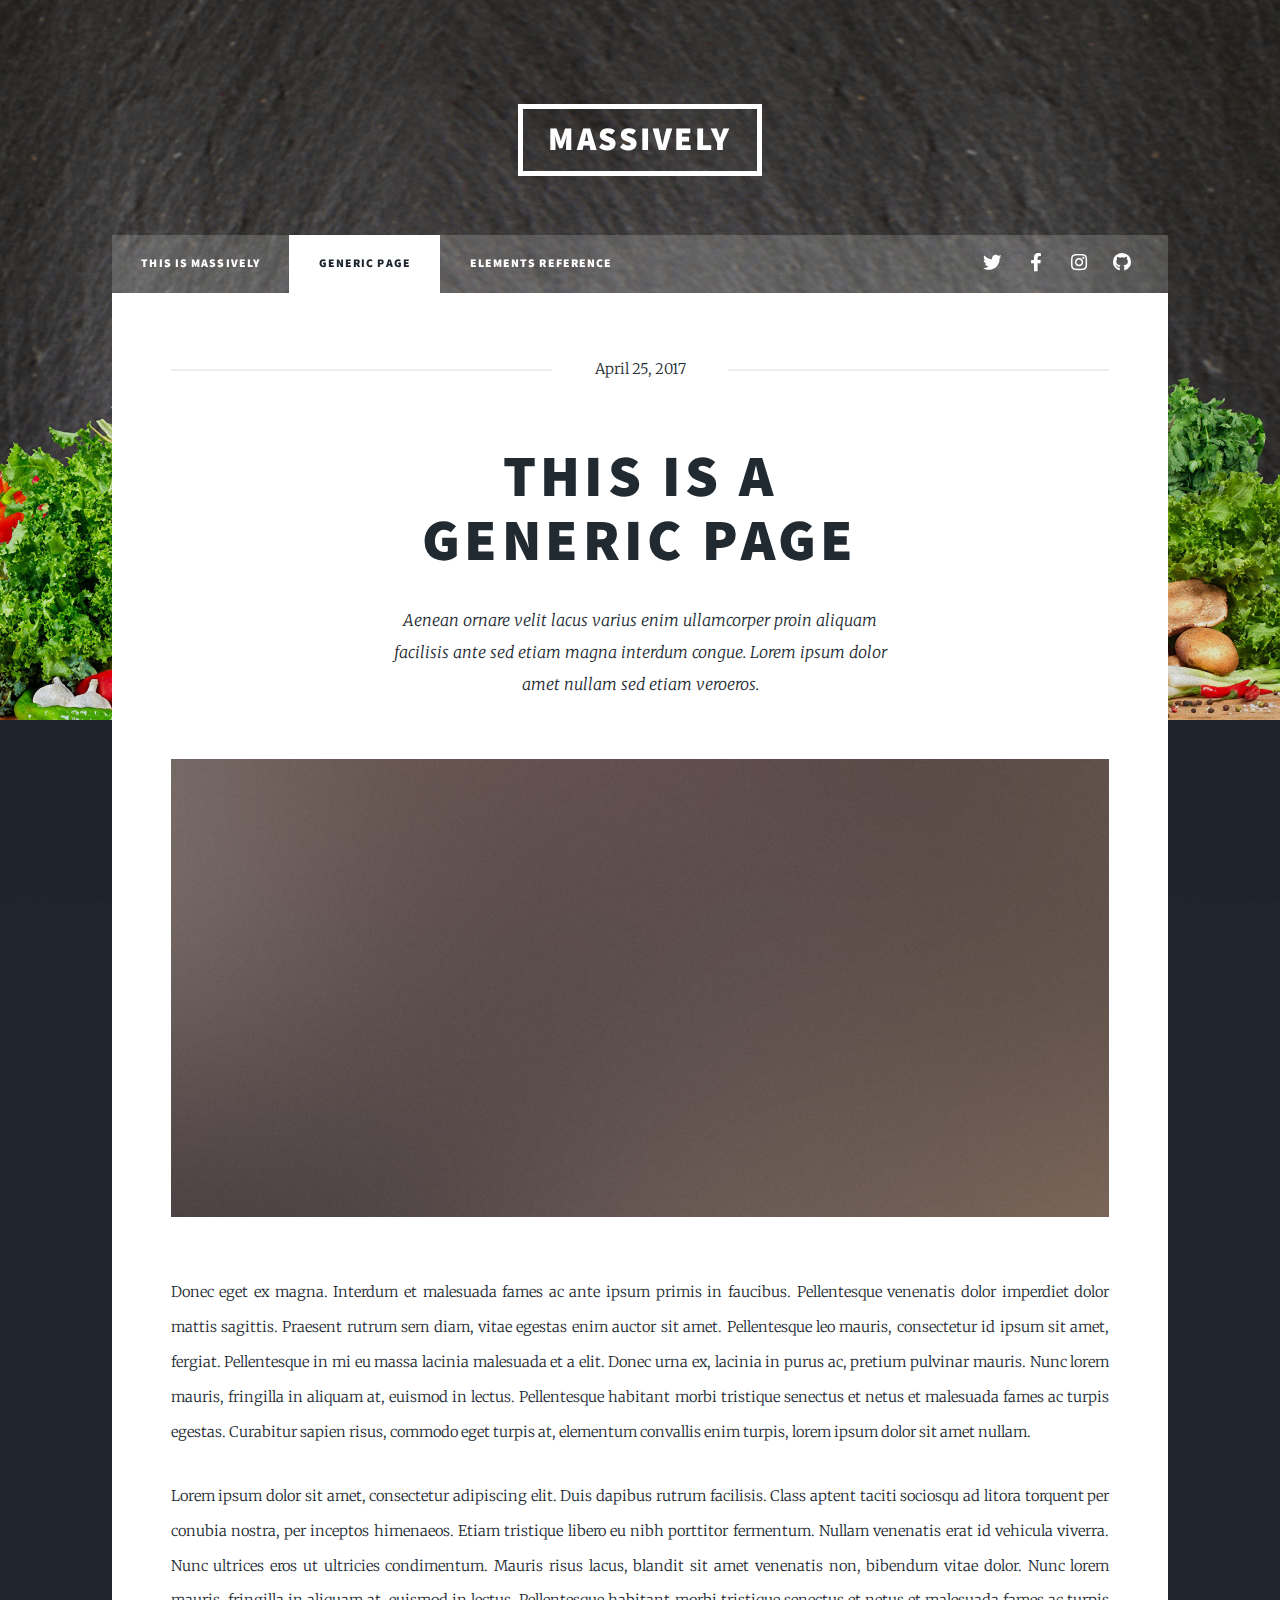
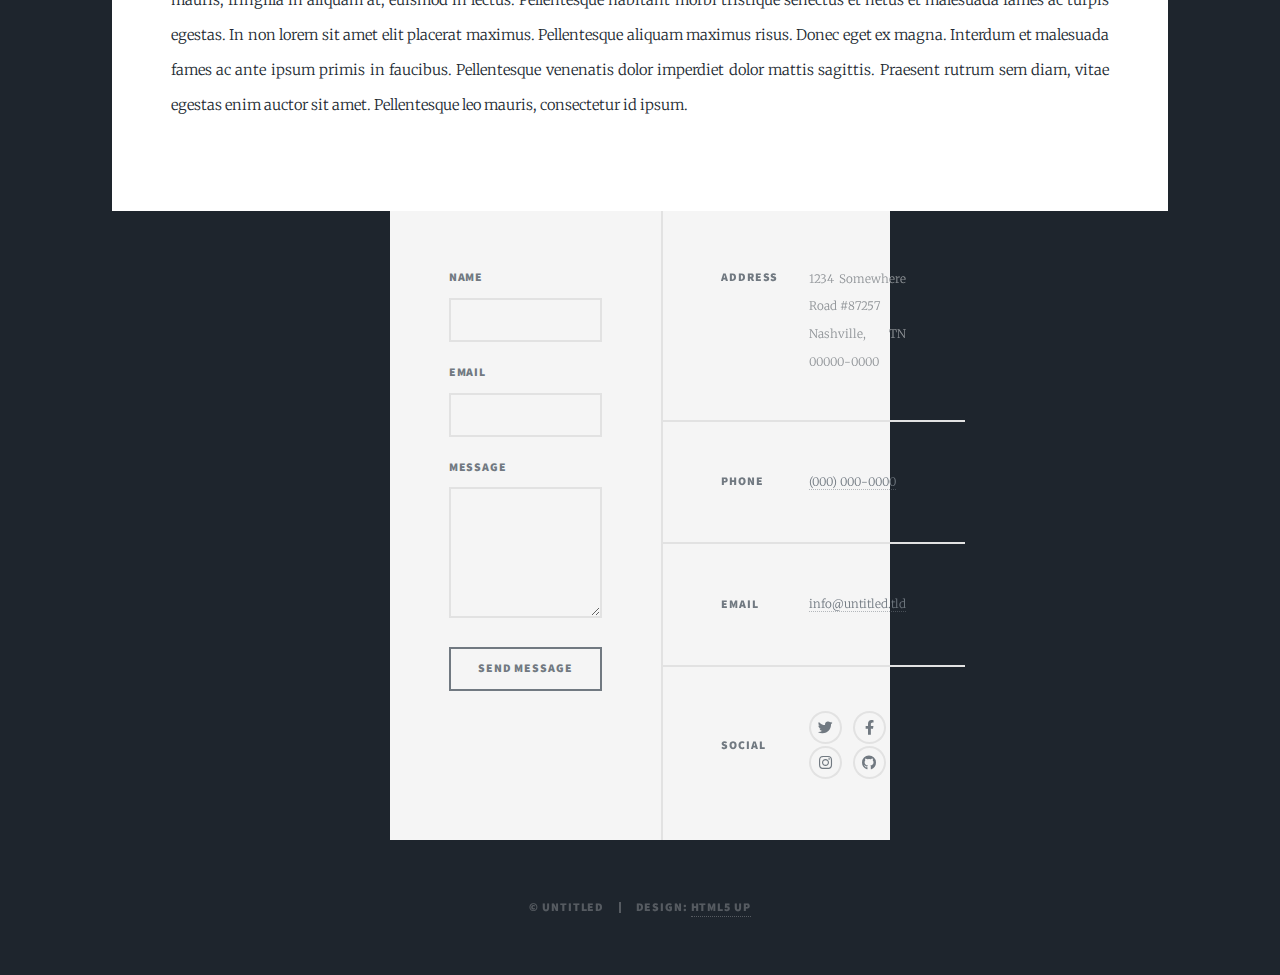
<file: generic.html>
<!DOCTYPE HTML>
<!--
	Massively by HTML5 UP
	html5up.net | @ajlkn
	Free for personal and commercial use under the CCA 3.0 license (html5up.net/license)
-->
<html>
	<head>
		<title>Generic Page - Massively by HTML5 UP</title>
		<meta charset="utf-8" />
		<meta name="viewport" content="width=device-width, initial-scale=1, user-scalable=no" />
		<link rel="stylesheet" href="assets/css/main.css" />
		<noscript><link rel="stylesheet" href="assets/css/noscript.css" /></noscript>
	</head>
	<body class="is-preload">

		<!-- Wrapper -->
			<div id="wrapper">

				<!-- Header -->
					<header id="header">
						<a href="index.html" class="logo">Massively</a>
					</header>

				<!-- Nav -->
					<nav id="nav">
						<ul class="links">
							<li><a href="index.html">This is Massively</a></li>
							<li class="active"><a href="generic.html">Generic Page</a></li>
							<li><a href="elements.html">Elements Reference</a></li>
						</ul>
						<ul class="icons">
							<li><a href="#" class="icon brands fa-twitter"><span class="label">Twitter</span></a></li>
							<li><a href="#" class="icon brands fa-facebook-f"><span class="label">Facebook</span></a></li>
							<li><a href="#" class="icon brands fa-instagram"><span class="label">Instagram</span></a></li>
							<li><a href="#" class="icon brands fa-github"><span class="label">GitHub</span></a></li>
						</ul>
					</nav>

				<!-- Main -->
					<div id="main">

						<!-- Post -->
							<section class="post">
								<header class="major">
									<span class="date">April 25, 2017</span>
									<h1>This is a<br />
									Generic Page</h1>
									<p>Aenean ornare velit lacus varius enim ullamcorper proin aliquam<br />
									facilisis ante sed etiam magna interdum congue. Lorem ipsum dolor<br />
									amet nullam sed etiam veroeros.</p>
								</header>
								<div class="image main"><img src="images/pic01.jpg" alt="" /></div>
								<p>Donec eget ex magna. Interdum et malesuada fames ac ante ipsum primis in faucibus. Pellentesque venenatis dolor imperdiet dolor mattis sagittis. Praesent rutrum sem diam, vitae egestas enim auctor sit amet. Pellentesque leo mauris, consectetur id ipsum sit amet, fergiat. Pellentesque in mi eu massa lacinia malesuada et a elit. Donec urna ex, lacinia in purus ac, pretium pulvinar mauris. Nunc lorem mauris, fringilla in aliquam at, euismod in lectus. Pellentesque habitant morbi tristique senectus et netus et malesuada fames ac turpis egestas. Curabitur sapien risus, commodo eget turpis at, elementum convallis enim turpis, lorem ipsum dolor sit amet nullam.</p>
								<p>Lorem ipsum dolor sit amet, consectetur adipiscing elit. Duis dapibus rutrum facilisis. Class aptent taciti sociosqu ad litora torquent per conubia nostra, per inceptos himenaeos. Etiam tristique libero eu nibh porttitor fermentum. Nullam venenatis erat id vehicula viverra. Nunc ultrices eros ut ultricies condimentum. Mauris risus lacus, blandit sit amet venenatis non, bibendum vitae dolor. Nunc lorem mauris, fringilla in aliquam at, euismod in lectus. Pellentesque habitant morbi tristique senectus et netus et malesuada fames ac turpis egestas. In non lorem sit amet elit placerat maximus. Pellentesque aliquam maximus risus. Donec eget ex magna. Interdum et malesuada fames ac ante ipsum primis in faucibus. Pellentesque venenatis dolor imperdiet dolor mattis sagittis. Praesent rutrum sem diam, vitae egestas enim auctor sit amet. Pellentesque leo mauris, consectetur id ipsum.</p>
							</section>

					</div>

				<!-- Footer -->
					<footer id="footer">
						<section>
							<form method="post" action="#">
								<div class="fields">
									<div class="field">
										<label for="name">Name</label>
										<input type="text" name="name" id="name" />
									</div>
									<div class="field">
										<label for="email">Email</label>
										<input type="text" name="email" id="email" />
									</div>
									<div class="field">
										<label for="message">Message</label>
										<textarea name="message" id="message" rows="3"></textarea>
									</div>
								</div>
								<ul class="actions">
									<li><input type="submit" value="Send Message" /></li>
								</ul>
							</form>
						</section>
						<section class="split contact">
							<section class="alt">
								<h3>Address</h3>
								<p>1234 Somewhere Road #87257<br />
								Nashville, TN 00000-0000</p>
							</section>
							<section>
								<h3>Phone</h3>
								<p><a href="#">(000) 000-0000</a></p>
							</section>
							<section>
								<h3>Email</h3>
								<p><a href="#">info@untitled.tld</a></p>
							</section>
							<section>
								<h3>Social</h3>
								<ul class="icons alt">
									<li><a href="#" class="icon brands alt fa-twitter"><span class="label">Twitter</span></a></li>
									<li><a href="#" class="icon brands alt fa-facebook-f"><span class="label">Facebook</span></a></li>
									<li><a href="#" class="icon brands alt fa-instagram"><span class="label">Instagram</span></a></li>
									<li><a href="#" class="icon brands alt fa-github"><span class="label">GitHub</span></a></li>
								</ul>
							</section>
						</section>
					</footer>

				<!-- Copyright -->
					<div id="copyright">
						<ul><li>&copy; Untitled</li><li>Design: <a href="https://html5up.net">HTML5 UP</a></li></ul>
					</div>

			</div>

		<!-- Scripts -->
			<script src="assets/js/jquery.min.js"></script>
			<script src="assets/js/jquery.scrollex.min.js"></script>
			<script src="assets/js/jquery.scrolly.min.js"></script>
			<script src="assets/js/browser.min.js"></script>
			<script src="assets/js/breakpoints.min.js"></script>
			<script src="assets/js/util.js"></script>
			<script src="assets/js/main.js"></script>

	</body>
</html>
</file>
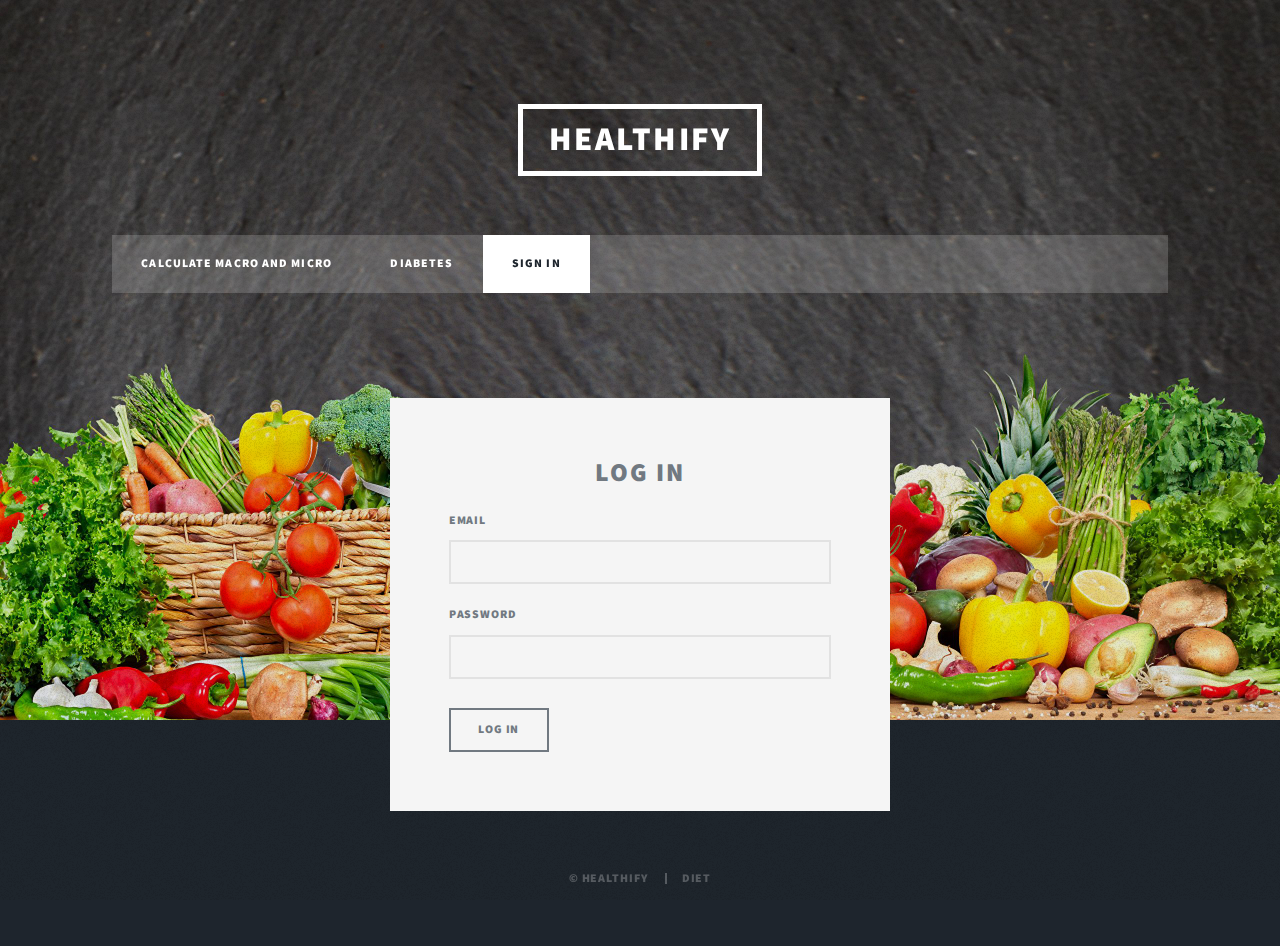
<file: sign-in.html>
<!DOCTYPE HTML>
<!--
	Massively by HTML5 UP
	html5up.net | @ajlkn
	Free for personal and commercial use under the CCA 3.0 license (html5up.net/license)
-->
<html>

<head>
	<title>Sign In</title>
	<meta charset="utf-8" />
	<meta name="viewport" content="width=device-width, initial-scale=1, user-scalable=no" />
	<link rel="stylesheet" href="assets/css/main.css" />
	<noscript>
		<link rel="stylesheet" href="assets/css/noscript.css" />
	</noscript>
</head>

<body class="is-preload body-for-signin-page">

	<!-- Wrapper -->
	<div id="wrapper">

		<!-- Header -->
		<header id="header">
			<a href="index.html" class="logo">Healthify</a>
		</header>

		<!-- Nav -->
		<nav id="nav">
			<ul class="links">
				<li><a href="index.html">Calculate Macro and Micro</a></li>
				<li><a href="diabetes.html">Diabetes</a></li>
				<li class="active"><a href="sign-in.html">Sign In</a></li>
			</ul>
		</nav>

		<!-- Main -->
		<div id="login-page">

		</div>
		<br><br><br>
		<!-- Footer -->
		<footer id="footer">
			<section>
				<h2 class="login-heading" style="text-align: center;">Log In</h2>
				<form method="post" action="#">
					<div class="fields">
						<div class="field">
							<label for="email">Email</label>
							<input type="text" name="email" id="email" />
						</div>
						<div class="field">
							<label for="password">Password</label>
							<input type="password" name="password" id="password">
						</div>
					</div>
					<ul class="actions">
						<li><input type="submit" value="Log In" /></li>
					</ul>
				</form>
			</section>
		</footer>

		<!-- Copyright -->
		<div id="copyright">
			<ul>
				<li>&copy; Healthify</li>
				<li>diet</li>
			</ul>
		</div>

	</div>

	<!-- Scripts -->
	<script src="assets/js/jquery.min.js"></script>
	<script src="assets/js/jquery.scrollex.min.js"></script>
	<script src="assets/js/jquery.scrolly.min.js"></script>
	<script src="assets/js/browser.min.js"></script>
	<script src="assets/js/breakpoints.min.js"></script>
	<script src="assets/js/util.js"></script>
	<script src="assets/js/main.js"></script>

</body>

</html>
</file>
<file: assets/css/main.css>
@import url(fontawesome-all.min.css);
@import url("https://fonts.googleapis.com/css?family=Merriweather:300,700,300italic,700italic|Source+Sans+Pro:900");

/*
	Massively by HTML5 UP
	html5up.net | @ajlkn
	Free for personal and commercial use under the CCA 3.0 license (html5up.net/license)
*/

html,
body,
div,
span,
applet,
object,
iframe,
h1,
h2,
h3,
h4,
h5,
h6,
p,
blockquote,
pre,
a,
abbr,
acronym,
address,
big,
cite,
code,
del,
dfn,
em,
img,
ins,
kbd,
q,
s,
samp,
small,
strike,
strong,
sub,
sup,
tt,
var,
b,
u,
i,
center,
dl,
dt,
dd,
ol,
ul,
li,
fieldset,
form,
label,
legend,
table,
caption,
tbody,
tfoot,
thead,
tr,
th,
td,
article,
aside,
canvas,
details,
embed,
figure,
figcaption,
footer,
header,
hgroup,
menu,
nav,
output,
ruby,
section,
summary,
time,
mark,
audio,
video {
	margin: 0;
	padding: 0;
	border: 0;
	font-size: 100%;
	font: inherit;
	vertical-align: baseline;
}

article,
aside,
details,
figcaption,
figure,
footer,
header,
hgroup,
menu,
nav,
section {
	display: block;
}

body {
	line-height: 1;
}

ol,
ul {
	list-style: none;
}

blockquote,
q {
	quotes: none;
}

blockquote:before,
blockquote:after,
q:before,
q:after {
	content: '';
	content: none;
}

table {
	border-collapse: collapse;
	border-spacing: 0;
}

body {
	-webkit-text-size-adjust: none;
}

mark {
	background-color: transparent;
	color: inherit;
}

input::-moz-focus-inner {
	border: 0;
	padding: 0;
}

input,
select,
textarea {
	-moz-appearance: none;
	-webkit-appearance: none;
	-ms-appearance: none;
	appearance: none;
}

.diff {
	color: #89ff89;
	font-weight: 700;
}

/* Basic */

@-ms-viewport {
	width: device-width;
}

body {
	-ms-overflow-style: scrollbar;
}

@media screen and (max-width: 480px) {

	html,
	body {
		min-width: 320px;
	}

}

html {
	box-sizing: border-box;
}

*,
*:before,
*:after {
	box-sizing: inherit;
}

body {
	background-color: #1e252d;
}

body.is-preload *,
body.is-preload *:before,
body.is-preload *:after {
	-moz-animation: none !important;
	-webkit-animation: none !important;
	-ms-animation: none !important;
	animation: none !important;
	-moz-transition: none !important;
	-webkit-transition: none !important;
	-ms-transition: none !important;
	transition: none !important;
}

/* Type */

html {
	font-size: 16pt;
}

@media screen and (max-width: 1680px) {

	html {
		font-size: 12pt;
	}

}

@media screen and (max-width: 1280px) {

	html {
		font-size: 11pt;
	}

}

@media screen and (max-width: 360px) {

	html {
		font-size: 10pt;
	}

}

body {
	color: #212931;
}

body,
input,
select,
textarea {
	font-family: "Merriweather", Georgia, serif;
	font-weight: 300;
	font-size: 1rem;
	line-height: 2.375;
}

a {
	-moz-transition: color 0.2s ease-in-out, background-color 0.2s ease-in-out, border-color 0.2s ease-in-out, box-shadow 0.2s ease-in-out;
	-webkit-transition: color 0.2s ease-in-out, background-color 0.2s ease-in-out, border-color 0.2s ease-in-out, box-shadow 0.2s ease-in-out;
	-ms-transition: color 0.2s ease-in-out, background-color 0.2s ease-in-out, border-color 0.2s ease-in-out, box-shadow 0.2s ease-in-out;
	transition: color 0.2s ease-in-out, background-color 0.2s ease-in-out, border-color 0.2s ease-in-out, box-shadow 0.2s ease-in-out;
	border-bottom: dotted 1px;
	text-decoration: none;
}

a:hover {
	border-bottom-color: transparent;
}

strong,
b {
	font-weight: 600;
}

em,
i {
	font-style: italic;
}

p {
	text-align: justify;
	margin: 0 0 2rem 0;
}

h1,
h2,
h3,
h4,
h5,
h6 {
	font-family: "Source Sans Pro", Helvetica, sans-serif;
	font-weight: 900;
	line-height: 1.5;
	letter-spacing: 0.075em;
	text-transform: uppercase;
	margin: 0 0 1rem 0;
}

h1 a,
h2 a,
h3 a,
h4 a,
h5 a,
h6 a {
	border-bottom: 0;
	color: inherit;
	text-decoration: none;
}

h1 {
	font-size: 4rem;
	line-height: 1.1;
	margin: 0 0 2rem 0;
}

h2 {
	font-size: 1.75rem;
	line-height: 1.3;
	margin: 0 0 1.5rem 0;
}

h3 {
	font-size: 1.25rem;
	margin: 0 0 1.5rem 0;
}

h4 {
	font-size: 1rem;
}

h5 {
	font-size: 0.9rem;
}

h6 {
	font-size: 0.8rem;
}

sub {
	font-size: 0.8rem;
	position: relative;
	top: 0.5rem;
}

sup {
	font-size: 0.8rem;
	position: relative;
	top: -0.5rem;
}

blockquote {
	border-left: solid 4px;
	font-style: italic;
	margin: 0 0 2rem 0;
	padding: 0.5rem 0 0.5rem 2rem;
}

code {
	border: solid 2px;
	font-family: "Courier New", monospace;
	font-size: 0.9rem;
	margin: 0 0.25rem;
	padding: 0.25rem 0.65rem;
}

pre {
	-webkit-overflow-scrolling: touch;
	font-family: "Courier New", monospace;
	font-size: 0.9rem;
	margin: 0 0 2rem 0;
}

pre code {
	display: block;
	line-height: 1.75;
	padding: 1rem 1.5rem;
	overflow-x: auto;
}

hr {
	border: 0;
	border-bottom: solid 2px;
	margin: 1rem 0;
}

hr.major {
	margin: 5rem 0;
}

.align-left {
	text-align: left;
}

.align-center {
	text-align: center;
}

.align-right {
	text-align: right;
}

input,
select,
textarea {
	color: #212931;
}

a {
	color: #212931;
	border-bottom-color: rgba(33, 41, 49, 0.5);
}

a:hover {
	border-bottom-color: transparent;
	color: #18bfef !important;
}

strong,
b {
	color: #212931;
}

h1,
h2,
h3,
h4,
h5,
h6 {
	color: #212931;
}

blockquote {
	border-left-color: #eeeeee;
}

code {
	background: rgba(220, 220, 220, 0.25);
	border-color: #eeeeee;
}

hr {
	border-bottom-color: #eeeeee;
}

/* Row */

.row {
	display: flex;
	flex-wrap: wrap;
	box-sizing: border-box;
	align-items: stretch;
}

.row>* {
	box-sizing: border-box;
}

.row.gtr-uniform>*> :last-child {
	margin-bottom: 0;
}

.row.aln-left {
	justify-content: flex-start;
}

.row.aln-center {
	justify-content: center;
}

.row.aln-right {
	justify-content: flex-end;
}

.row.aln-top {
	align-items: flex-start;
}

.row.aln-middle {
	align-items: center;
}

.row.aln-bottom {
	align-items: flex-end;
}

.row>.imp {
	order: -1;
}

.row>.col-1 {
	width: 8.33333%;
}

.row>.off-1 {
	margin-left: 8.33333%;
}

.row>.col-2 {
	width: 16.66667%;
}

.row>.off-2 {
	margin-left: 16.66667%;
}

.row>.col-3 {
	width: 25%;
}

.row>.off-3 {
	margin-left: 25%;
}

.row>.col-4 {
	width: 33.33333%;
}

.row>.off-4 {
	margin-left: 33.33333%;
}

.row>.col-5 {
	width: 41.66667%;
}

.row>.off-5 {
	margin-left: 41.66667%;
}

.row>.col-6 {
	width: 50%;
}

.row>.off-6 {
	margin-left: 50%;
}

.row>.col-7 {
	width: 58.33333%;
}

.row>.off-7 {
	margin-left: 58.33333%;
}

.row>.col-8 {
	width: 66.66667%;
}

.row>.off-8 {
	margin-left: 66.66667%;
}

.row>.col-9 {
	width: 75%;
}

.row>.off-9 {
	margin-left: 75%;
}

.row>.col-10 {
	width: 83.33333%;
}

.row>.off-10 {
	margin-left: 83.33333%;
}

.row>.col-11 {
	width: 91.66667%;
}

.row>.off-11 {
	margin-left: 91.66667%;
}

.row>.col-12 {
	width: 100%;
}

.row>.off-12 {
	margin-left: 100%;
}

.row.gtr-0 {
	margin-top: 0;
	margin-left: 0rem;
}

.row.gtr-0>* {
	padding: 0 0 0 0rem;
}

.row.gtr-0.gtr-uniform {
	margin-top: 0rem;
}

.row.gtr-0.gtr-uniform>* {
	padding-top: 0rem;
}

.row.gtr-25 {
	margin-top: 0;
	margin-left: -0.375rem;
}

.row.gtr-25>* {
	padding: 0 0 0 0.375rem;
}

.row.gtr-25.gtr-uniform {
	margin-top: -0.375rem;
}

.row.gtr-25.gtr-uniform>* {
	padding-top: 0.375rem;
}

.row.gtr-50 {
	margin-top: 0;
	margin-left: -0.75rem;
}

.row.gtr-50>* {
	padding: 0 0 0 0.75rem;
}

.row.gtr-50.gtr-uniform {
	margin-top: -0.75rem;
}

.row.gtr-50.gtr-uniform>* {
	padding-top: 0.75rem;
}

.row {
	margin-top: 0;
	margin-left: -1.5rem;
}

.row>* {
	padding: 0 0 0 1.5rem;
}

.row.gtr-uniform {
	margin-top: -1.5rem;
}

.row.gtr-uniform>* {
	padding-top: 1.5rem;
}

.row.gtr-150 {
	margin-top: 0;
	margin-left: -2.25rem;
}

.row.gtr-150>* {
	padding: 0 0 0 2.25rem;
}

.row.gtr-150.gtr-uniform {
	margin-top: -2.25rem;
}

.row.gtr-150.gtr-uniform>* {
	padding-top: 2.25rem;
}

.row.gtr-200 {
	margin-top: 0;
	margin-left: -3rem;
}

.row.gtr-200>* {
	padding: 0 0 0 3rem;
}

.row.gtr-200.gtr-uniform {
	margin-top: -3rem;
}

.row.gtr-200.gtr-uniform>* {
	padding-top: 3rem;
}

@media screen and (max-width: 1680px) {

	.row {
		display: flex;
		flex-wrap: wrap;
		box-sizing: border-box;
		align-items: stretch;
	}

	.row>* {
		box-sizing: border-box;
	}

	.row.gtr-uniform>*> :last-child {
		margin-bottom: 0;
	}

	.row.aln-left {
		justify-content: flex-start;
	}

	.row.aln-center {
		justify-content: center;
	}

	.row.aln-right {
		justify-content: flex-end;
	}

	.row.aln-top {
		align-items: flex-start;
	}

	.row.aln-middle {
		align-items: center;
	}

	.row.aln-bottom {
		align-items: flex-end;
	}

	.row>.imp-xlarge {
		order: -1;
	}

	.row>.col-1-xlarge {
		width: 8.33333%;
	}

	.row>.off-1-xlarge {
		margin-left: 8.33333%;
	}

	.row>.col-2-xlarge {
		width: 16.66667%;
	}

	.row>.off-2-xlarge {
		margin-left: 16.66667%;
	}

	.row>.col-3-xlarge {
		width: 25%;
	}

	.row>.off-3-xlarge {
		margin-left: 25%;
	}

	.row>.col-4-xlarge {
		width: 33.33333%;
	}

	.row>.off-4-xlarge {
		margin-left: 33.33333%;
	}

	.row>.col-5-xlarge {
		width: 41.66667%;
	}

	.row>.off-5-xlarge {
		margin-left: 41.66667%;
	}

	.row>.col-6-xlarge {
		width: 50%;
	}

	.row>.off-6-xlarge {
		margin-left: 50%;
	}

	.row>.col-7-xlarge {
		width: 58.33333%;
	}

	.row>.off-7-xlarge {
		margin-left: 58.33333%;
	}

	.row>.col-8-xlarge {
		width: 66.66667%;
	}

	.row>.off-8-xlarge {
		margin-left: 66.66667%;
	}

	.row>.col-9-xlarge {
		width: 75%;
	}

	.row>.off-9-xlarge {
		margin-left: 75%;
	}

	.row>.col-10-xlarge {
		width: 83.33333%;
	}

	.row>.off-10-xlarge {
		margin-left: 83.33333%;
	}

	.row>.col-11-xlarge {
		width: 91.66667%;
	}

	.row>.off-11-xlarge {
		margin-left: 91.66667%;
	}

	.row>.col-12-xlarge {
		width: 100%;
	}

	.row>.off-12-xlarge {
		margin-left: 100%;
	}

	.row.gtr-0 {
		margin-top: 0;
		margin-left: 0rem;
	}

	.row.gtr-0>* {
		padding: 0 0 0 0rem;
	}

	.row.gtr-0.gtr-uniform {
		margin-top: 0rem;
	}

	.row.gtr-0.gtr-uniform>* {
		padding-top: 0rem;
	}

	.row.gtr-25 {
		margin-top: 0;
		margin-left: -0.375rem;
	}

	.row.gtr-25>* {
		padding: 0 0 0 0.375rem;
	}

	.row.gtr-25.gtr-uniform {
		margin-top: -0.375rem;
	}

	.row.gtr-25.gtr-uniform>* {
		padding-top: 0.375rem;
	}

	.row.gtr-50 {
		margin-top: 0;
		margin-left: -0.75rem;
	}

	.row.gtr-50>* {
		padding: 0 0 0 0.75rem;
	}

	.row.gtr-50.gtr-uniform {
		margin-top: -0.75rem;
	}

	.row.gtr-50.gtr-uniform>* {
		padding-top: 0.75rem;
	}

	.row {
		margin-top: 0;
		margin-left: -1.5rem;
	}

	.row>* {
		padding: 0 0 0 1.5rem;
	}

	.row.gtr-uniform {
		margin-top: -1.5rem;
	}

	.row.gtr-uniform>* {
		padding-top: 1.5rem;
	}

	.row.gtr-150 {
		margin-top: 0;
		margin-left: -2.25rem;
	}

	.row.gtr-150>* {
		padding: 0 0 0 2.25rem;
	}

	.row.gtr-150.gtr-uniform {
		margin-top: -2.25rem;
	}

	.row.gtr-150.gtr-uniform>* {
		padding-top: 2.25rem;
	}

	.row.gtr-200 {
		margin-top: 0;
		margin-left: -3rem;
	}

	.row.gtr-200>* {
		padding: 0 0 0 3rem;
	}

	.row.gtr-200.gtr-uniform {
		margin-top: -3rem;
	}

	.row.gtr-200.gtr-uniform>* {
		padding-top: 3rem;
	}

}

@media screen and (max-width: 1280px) {

	.row {
		display: flex;
		flex-wrap: wrap;
		box-sizing: border-box;
		align-items: stretch;
	}

	.row>* {
		box-sizing: border-box;
	}

	.row.gtr-uniform>*> :last-child {
		margin-bottom: 0;
	}

	.row.aln-left {
		justify-content: flex-start;
	}

	.row.aln-center {
		justify-content: center;
	}

	.row.aln-right {
		justify-content: flex-end;
	}

	.row.aln-top {
		align-items: flex-start;
	}

	.row.aln-middle {
		align-items: center;
	}

	.row.aln-bottom {
		align-items: flex-end;
	}

	.row>.imp-large {
		order: -1;
	}

	.row>.col-1-large {
		width: 8.33333%;
	}

	.row>.off-1-large {
		margin-left: 8.33333%;
	}

	.row>.col-2-large {
		width: 16.66667%;
	}

	.row>.off-2-large {
		margin-left: 16.66667%;
	}

	.row>.col-3-large {
		width: 25%;
	}

	.row>.off-3-large {
		margin-left: 25%;
	}

	.row>.col-4-large {
		width: 33.33333%;
	}

	.row>.off-4-large {
		margin-left: 33.33333%;
	}

	.row>.col-5-large {
		width: 41.66667%;
	}

	.row>.off-5-large {
		margin-left: 41.66667%;
	}

	.row>.col-6-large {
		width: 50%;
	}

	.row>.off-6-large {
		margin-left: 50%;
	}

	.row>.col-7-large {
		width: 58.33333%;
	}

	.row>.off-7-large {
		margin-left: 58.33333%;
	}

	.row>.col-8-large {
		width: 66.66667%;
	}

	.row>.off-8-large {
		margin-left: 66.66667%;
	}

	.row>.col-9-large {
		width: 75%;
	}

	.row>.off-9-large {
		margin-left: 75%;
	}

	.row>.col-10-large {
		width: 83.33333%;
	}

	.row>.off-10-large {
		margin-left: 83.33333%;
	}

	.row>.col-11-large {
		width: 91.66667%;
	}

	.row>.off-11-large {
		margin-left: 91.66667%;
	}

	.row>.col-12-large {
		width: 100%;
	}

	.row>.off-12-large {
		margin-left: 100%;
	}

	.row.gtr-0 {
		margin-top: 0;
		margin-left: 0rem;
	}

	.row.gtr-0>* {
		padding: 0 0 0 0rem;
	}

	.row.gtr-0.gtr-uniform {
		margin-top: 0rem;
	}

	.row.gtr-0.gtr-uniform>* {
		padding-top: 0rem;
	}

	.row.gtr-25 {
		margin-top: 0;
		margin-left: -0.375rem;
	}

	.row.gtr-25>* {
		padding: 0 0 0 0.375rem;
	}

	.row.gtr-25.gtr-uniform {
		margin-top: -0.375rem;
	}

	.row.gtr-25.gtr-uniform>* {
		padding-top: 0.375rem;
	}

	.row.gtr-50 {
		margin-top: 0;
		margin-left: -0.75rem;
	}

	.row.gtr-50>* {
		padding: 0 0 0 0.75rem;
	}

	.row.gtr-50.gtr-uniform {
		margin-top: -0.75rem;
	}

	.row.gtr-50.gtr-uniform>* {
		padding-top: 0.75rem;
	}

	.row {
		margin-top: 0;
		margin-left: -1.5rem;
	}

	.row>* {
		padding: 0 0 0 1.5rem;
	}

	.row.gtr-uniform {
		margin-top: -1.5rem;
	}

	.row.gtr-uniform>* {
		padding-top: 1.5rem;
	}

	.row.gtr-150 {
		margin-top: 0;
		margin-left: -2.25rem;
	}

	.row.gtr-150>* {
		padding: 0 0 0 2.25rem;
	}

	.row.gtr-150.gtr-uniform {
		margin-top: -2.25rem;
	}

	.row.gtr-150.gtr-uniform>* {
		padding-top: 2.25rem;
	}

	.row.gtr-200 {
		margin-top: 0;
		margin-left: -3rem;
	}

	.row.gtr-200>* {
		padding: 0 0 0 3rem;
	}

	.row.gtr-200.gtr-uniform {
		margin-top: -3rem;
	}

	.row.gtr-200.gtr-uniform>* {
		padding-top: 3rem;
	}

}

@media screen and (max-width: 980px) {

	.row {
		display: flex;
		flex-wrap: wrap;
		box-sizing: border-box;
		align-items: stretch;
	}

	.row>* {
		box-sizing: border-box;
	}

	.row.gtr-uniform>*> :last-child {
		margin-bottom: 0;
	}

	.row.aln-left {
		justify-content: flex-start;
	}

	.row.aln-center {
		justify-content: center;
	}

	.row.aln-right {
		justify-content: flex-end;
	}

	.row.aln-top {
		align-items: flex-start;
	}

	.row.aln-middle {
		align-items: center;
	}

	.row.aln-bottom {
		align-items: flex-end;
	}

	.row>.imp-medium {
		order: -1;
	}

	.row>.col-1-medium {
		width: 8.33333%;
	}

	.row>.off-1-medium {
		margin-left: 8.33333%;
	}

	.row>.col-2-medium {
		width: 16.66667%;
	}

	.row>.off-2-medium {
		margin-left: 16.66667%;
	}

	.row>.col-3-medium {
		width: 25%;
	}

	.row>.off-3-medium {
		margin-left: 25%;
	}

	.row>.col-4-medium {
		width: 33.33333%;
	}

	.row>.off-4-medium {
		margin-left: 33.33333%;
	}

	.row>.col-5-medium {
		width: 41.66667%;
	}

	.row>.off-5-medium {
		margin-left: 41.66667%;
	}

	.row>.col-6-medium {
		width: 50%;
	}

	.row>.off-6-medium {
		margin-left: 50%;
	}

	.row>.col-7-medium {
		width: 58.33333%;
	}

	.row>.off-7-medium {
		margin-left: 58.33333%;
	}

	.row>.col-8-medium {
		width: 66.66667%;
	}

	.row>.off-8-medium {
		margin-left: 66.66667%;
	}

	.row>.col-9-medium {
		width: 75%;
	}

	.row>.off-9-medium {
		margin-left: 75%;
	}

	.row>.col-10-medium {
		width: 83.33333%;
	}

	.row>.off-10-medium {
		margin-left: 83.33333%;
	}

	.row>.col-11-medium {
		width: 91.66667%;
	}

	.row>.off-11-medium {
		margin-left: 91.66667%;
	}

	.row>.col-12-medium {
		width: 100%;
	}

	.row>.off-12-medium {
		margin-left: 100%;
	}

	.row.gtr-0 {
		margin-top: 0;
		margin-left: 0rem;
	}

	.row.gtr-0>* {
		padding: 0 0 0 0rem;
	}

	.row.gtr-0.gtr-uniform {
		margin-top: 0rem;
	}

	.row.gtr-0.gtr-uniform>* {
		padding-top: 0rem;
	}

	.row.gtr-25 {
		margin-top: 0;
		margin-left: -0.375rem;
	}

	.row.gtr-25>* {
		padding: 0 0 0 0.375rem;
	}

	.row.gtr-25.gtr-uniform {
		margin-top: -0.375rem;
	}

	.row.gtr-25.gtr-uniform>* {
		padding-top: 0.375rem;
	}

	.row.gtr-50 {
		margin-top: 0;
		margin-left: -0.75rem;
	}

	.row.gtr-50>* {
		padding: 0 0 0 0.75rem;
	}

	.row.gtr-50.gtr-uniform {
		margin-top: -0.75rem;
	}

	.row.gtr-50.gtr-uniform>* {
		padding-top: 0.75rem;
	}

	.row {
		margin-top: 0;
		margin-left: -1.5rem;
	}

	.row>* {
		padding: 0 0 0 1.5rem;
	}

	.row.gtr-uniform {
		margin-top: -1.5rem;
	}

	.row.gtr-uniform>* {
		padding-top: 1.5rem;
	}

	.row.gtr-150 {
		margin-top: 0;
		margin-left: -2.25rem;
	}

	.row.gtr-150>* {
		padding: 0 0 0 2.25rem;
	}

	.row.gtr-150.gtr-uniform {
		margin-top: -2.25rem;
	}

	.row.gtr-150.gtr-uniform>* {
		padding-top: 2.25rem;
	}

	.row.gtr-200 {
		margin-top: 0;
		margin-left: -3rem;
	}

	.row.gtr-200>* {
		padding: 0 0 0 3rem;
	}

	.row.gtr-200.gtr-uniform {
		margin-top: -3rem;
	}

	.row.gtr-200.gtr-uniform>* {
		padding-top: 3rem;
	}

}

@media screen and (max-width: 736px) {

	.row {
		display: flex;
		flex-wrap: wrap;
		box-sizing: border-box;
		align-items: stretch;
	}

	.row>* {
		box-sizing: border-box;
	}

	.row.gtr-uniform>*> :last-child {
		margin-bottom: 0;
	}

	.row.aln-left {
		justify-content: flex-start;
	}

	.row.aln-center {
		justify-content: center;
	}

	.row.aln-right {
		justify-content: flex-end;
	}

	.row.aln-top {
		align-items: flex-start;
	}

	.row.aln-middle {
		align-items: center;
	}

	.row.aln-bottom {
		align-items: flex-end;
	}

	.row>.imp-small {
		order: -1;
	}

	.row>.col-1-small {
		width: 8.33333%;
	}

	.row>.off-1-small {
		margin-left: 8.33333%;
	}

	.row>.col-2-small {
		width: 16.66667%;
	}

	.row>.off-2-small {
		margin-left: 16.66667%;
	}

	.row>.col-3-small {
		width: 25%;
	}

	.row>.off-3-small {
		margin-left: 25%;
	}

	.row>.col-4-small {
		width: 33.33333%;
	}

	.row>.off-4-small {
		margin-left: 33.33333%;
	}

	.row>.col-5-small {
		width: 41.66667%;
	}

	.row>.off-5-small {
		margin-left: 41.66667%;
	}

	.row>.col-6-small {
		width: 50%;
	}

	.row>.off-6-small {
		margin-left: 50%;
	}

	.row>.col-7-small {
		width: 58.33333%;
	}

	.row>.off-7-small {
		margin-left: 58.33333%;
	}

	.row>.col-8-small {
		width: 66.66667%;
	}

	.row>.off-8-small {
		margin-left: 66.66667%;
	}

	.row>.col-9-small {
		width: 75%;
	}

	.row>.off-9-small {
		margin-left: 75%;
	}

	.row>.col-10-small {
		width: 83.33333%;
	}

	.row>.off-10-small {
		margin-left: 83.33333%;
	}

	.row>.col-11-small {
		width: 91.66667%;
	}

	.row>.off-11-small {
		margin-left: 91.66667%;
	}

	.row>.col-12-small {
		width: 100%;
	}

	.row>.off-12-small {
		margin-left: 100%;
	}

	.row.gtr-0 {
		margin-top: 0;
		margin-left: 0rem;
	}

	.row.gtr-0>* {
		padding: 0 0 0 0rem;
	}

	.row.gtr-0.gtr-uniform {
		margin-top: 0rem;
	}

	.row.gtr-0.gtr-uniform>* {
		padding-top: 0rem;
	}

	.row.gtr-25 {
		margin-top: 0;
		margin-left: -0.375rem;
	}

	.row.gtr-25>* {
		padding: 0 0 0 0.375rem;
	}

	.row.gtr-25.gtr-uniform {
		margin-top: -0.375rem;
	}

	.row.gtr-25.gtr-uniform>* {
		padding-top: 0.375rem;
	}

	.row.gtr-50 {
		margin-top: 0;
		margin-left: -0.75rem;
	}

	.row.gtr-50>* {
		padding: 0 0 0 0.75rem;
	}

	.row.gtr-50.gtr-uniform {
		margin-top: -0.75rem;
	}

	.row.gtr-50.gtr-uniform>* {
		padding-top: 0.75rem;
	}

	.row {
		margin-top: 0;
		margin-left: -1.5rem;
	}

	.row>* {
		padding: 0 0 0 1.5rem;
	}

	.row.gtr-uniform {
		margin-top: -1.5rem;
	}

	.row.gtr-uniform>* {
		padding-top: 1.5rem;
	}

	.row.gtr-150 {
		margin-top: 0;
		margin-left: -2.25rem;
	}

	.row.gtr-150>* {
		padding: 0 0 0 2.25rem;
	}

	.row.gtr-150.gtr-uniform {
		margin-top: -2.25rem;
	}

	.row.gtr-150.gtr-uniform>* {
		padding-top: 2.25rem;
	}

	.row.gtr-200 {
		margin-top: 0;
		margin-left: -3rem;
	}

	.row.gtr-200>* {
		padding: 0 0 0 3rem;
	}

	.row.gtr-200.gtr-uniform {
		margin-top: -3rem;
	}

	.row.gtr-200.gtr-uniform>* {
		padding-top: 3rem;
	}

}

@media screen and (max-width: 480px) {

	.row {
		display: flex;
		flex-wrap: wrap;
		box-sizing: border-box;
		align-items: stretch;
	}

	.row>* {
		box-sizing: border-box;
	}

	.row.gtr-uniform>*> :last-child {
		margin-bottom: 0;
	}

	.row.aln-left {
		justify-content: flex-start;
	}

	.row.aln-center {
		justify-content: center;
	}

	.row.aln-right {
		justify-content: flex-end;
	}

	.row.aln-top {
		align-items: flex-start;
	}

	.row.aln-middle {
		align-items: center;
	}

	.row.aln-bottom {
		align-items: flex-end;
	}

	.row>.imp-xsmall {
		order: -1;
	}

	.row>.col-1-xsmall {
		width: 8.33333%;
	}

	.row>.off-1-xsmall {
		margin-left: 8.33333%;
	}

	.row>.col-2-xsmall {
		width: 16.66667%;
	}

	.row>.off-2-xsmall {
		margin-left: 16.66667%;
	}

	.row>.col-3-xsmall {
		width: 25%;
	}

	.row>.off-3-xsmall {
		margin-left: 25%;
	}

	.row>.col-4-xsmall {
		width: 33.33333%;
	}

	.row>.off-4-xsmall {
		margin-left: 33.33333%;
	}

	.row>.col-5-xsmall {
		width: 41.66667%;
	}

	.row>.off-5-xsmall {
		margin-left: 41.66667%;
	}

	.row>.col-6-xsmall {
		width: 50%;
	}

	.row>.off-6-xsmall {
		margin-left: 50%;
	}

	.row>.col-7-xsmall {
		width: 58.33333%;
	}

	.row>.off-7-xsmall {
		margin-left: 58.33333%;
	}

	.row>.col-8-xsmall {
		width: 66.66667%;
	}

	.row>.off-8-xsmall {
		margin-left: 66.66667%;
	}

	.row>.col-9-xsmall {
		width: 75%;
	}

	.row>.off-9-xsmall {
		margin-left: 75%;
	}

	.row>.col-10-xsmall {
		width: 83.33333%;
	}

	.row>.off-10-xsmall {
		margin-left: 83.33333%;
	}

	.row>.col-11-xsmall {
		width: 91.66667%;
	}

	.row>.off-11-xsmall {
		margin-left: 91.66667%;
	}

	.row>.col-12-xsmall {
		width: 100%;
	}

	.row>.off-12-xsmall {
		margin-left: 100%;
	}

	.row.gtr-0 {
		margin-top: 0;
		margin-left: 0rem;
	}

	.row.gtr-0>* {
		padding: 0 0 0 0rem;
	}

	.row.gtr-0.gtr-uniform {
		margin-top: 0rem;
	}

	.row.gtr-0.gtr-uniform>* {
		padding-top: 0rem;
	}

	.row.gtr-25 {
		margin-top: 0;
		margin-left: -0.375rem;
	}

	.row.gtr-25>* {
		padding: 0 0 0 0.375rem;
	}

	.row.gtr-25.gtr-uniform {
		margin-top: -0.375rem;
	}

	.row.gtr-25.gtr-uniform>* {
		padding-top: 0.375rem;
	}

	.row.gtr-50 {
		margin-top: 0;
		margin-left: -0.75rem;
	}

	.row.gtr-50>* {
		padding: 0 0 0 0.75rem;
	}

	.row.gtr-50.gtr-uniform {
		margin-top: -0.75rem;
	}

	.row.gtr-50.gtr-uniform>* {
		padding-top: 0.75rem;
	}

	.row {
		margin-top: 0;
		margin-left: -1.5rem;
	}

	.row>* {
		padding: 0 0 0 1.5rem;
	}

	.row.gtr-uniform {
		margin-top: -1.5rem;
	}

	.row.gtr-uniform>* {
		padding-top: 1.5rem;
	}

	.row.gtr-150 {
		margin-top: 0;
		margin-left: -2.25rem;
	}

	.row.gtr-150>* {
		padding: 0 0 0 2.25rem;
	}

	.row.gtr-150.gtr-uniform {
		margin-top: -2.25rem;
	}

	.row.gtr-150.gtr-uniform>* {
		padding-top: 2.25rem;
	}

	.row.gtr-200 {
		margin-top: 0;
		margin-left: -3rem;
	}

	.row.gtr-200>* {
		padding: 0 0 0 3rem;
	}

	.row.gtr-200.gtr-uniform {
		margin-top: -3rem;
	}

	.row.gtr-200.gtr-uniform>* {
		padding-top: 3rem;
	}

}

@media screen and (max-width: 360px) {

	.row {
		display: flex;
		flex-wrap: wrap;
		box-sizing: border-box;
		align-items: stretch;
	}

	.row>* {
		box-sizing: border-box;
	}

	.row.gtr-uniform>*> :last-child {
		margin-bottom: 0;
	}

	.row.aln-left {
		justify-content: flex-start;
	}

	.row.aln-center {
		justify-content: center;
	}

	.row.aln-right {
		justify-content: flex-end;
	}

	.row.aln-top {
		align-items: flex-start;
	}

	.row.aln-middle {
		align-items: center;
	}

	.row.aln-bottom {
		align-items: flex-end;
	}

	.row>.imp-xxsmall {
		order: -1;
	}

	.row>.col-1-xxsmall {
		width: 8.33333%;
	}

	.row>.off-1-xxsmall {
		margin-left: 8.33333%;
	}

	.row>.col-2-xxsmall {
		width: 16.66667%;
	}

	.row>.off-2-xxsmall {
		margin-left: 16.66667%;
	}

	.row>.col-3-xxsmall {
		width: 25%;
	}

	.row>.off-3-xxsmall {
		margin-left: 25%;
	}

	.row>.col-4-xxsmall {
		width: 33.33333%;
	}

	.row>.off-4-xxsmall {
		margin-left: 33.33333%;
	}

	.row>.col-5-xxsmall {
		width: 41.66667%;
	}

	.row>.off-5-xxsmall {
		margin-left: 41.66667%;
	}

	.row>.col-6-xxsmall {
		width: 50%;
	}

	.row>.off-6-xxsmall {
		margin-left: 50%;
	}

	.row>.col-7-xxsmall {
		width: 58.33333%;
	}

	.row>.off-7-xxsmall {
		margin-left: 58.33333%;
	}

	.row>.col-8-xxsmall {
		width: 66.66667%;
	}

	.row>.off-8-xxsmall {
		margin-left: 66.66667%;
	}

	.row>.col-9-xxsmall {
		width: 75%;
	}

	.row>.off-9-xxsmall {
		margin-left: 75%;
	}

	.row>.col-10-xxsmall {
		width: 83.33333%;
	}

	.row>.off-10-xxsmall {
		margin-left: 83.33333%;
	}

	.row>.col-11-xxsmall {
		width: 91.66667%;
	}

	.row>.off-11-xxsmall {
		margin-left: 91.66667%;
	}

	.row>.col-12-xxsmall {
		width: 100%;
	}

	.row>.off-12-xxsmall {
		margin-left: 100%;
	}

	.row.gtr-0 {
		margin-top: 0;
		margin-left: 0rem;
	}

	.row.gtr-0>* {
		padding: 0 0 0 0rem;
	}

	.row.gtr-0.gtr-uniform {
		margin-top: 0rem;
	}

	.row.gtr-0.gtr-uniform>* {
		padding-top: 0rem;
	}

	.row.gtr-25 {
		margin-top: 0;
		margin-left: -0.375rem;
	}

	.row.gtr-25>* {
		padding: 0 0 0 0.375rem;
	}

	.row.gtr-25.gtr-uniform {
		margin-top: -0.375rem;
	}

	.row.gtr-25.gtr-uniform>* {
		padding-top: 0.375rem;
	}

	.row.gtr-50 {
		margin-top: 0;
		margin-left: -0.75rem;
	}

	.row.gtr-50>* {
		padding: 0 0 0 0.75rem;
	}

	.row.gtr-50.gtr-uniform {
		margin-top: -0.75rem;
	}

	.row.gtr-50.gtr-uniform>* {
		padding-top: 0.75rem;
	}

	.row {
		margin-top: 0;
		margin-left: -1.5rem;
	}

	.row>* {
		padding: 0 0 0 1.5rem;
	}

	.row.gtr-uniform {
		margin-top: -1.5rem;
	}

	.row.gtr-uniform>* {
		padding-top: 1.5rem;
	}

	.row.gtr-150 {
		margin-top: 0;
		margin-left: -2.25rem;
	}

	.row.gtr-150>* {
		padding: 0 0 0 2.25rem;
	}

	.row.gtr-150.gtr-uniform {
		margin-top: -2.25rem;
	}

	.row.gtr-150.gtr-uniform>* {
		padding-top: 2.25rem;
	}

	.row.gtr-200 {
		margin-top: 0;
		margin-left: -3rem;
	}

	.row.gtr-200>* {
		padding: 0 0 0 3rem;
	}

	.row.gtr-200.gtr-uniform {
		margin-top: -3rem;
	}

	.row.gtr-200.gtr-uniform>* {
		padding-top: 3rem;
	}

}

/* Box */

.box {
	border: solid 2px;
	margin-bottom: 2rem;
	padding: 1.5rem;
}

.box> :last-child,
.box> :last-child> :last-child,
.box> :last-child> :last-child> :last-child {
	margin-bottom: 0;
}

.box.alt {
	border: 0;
	border-radius: 0;
	padding: 0;
}

.box {
	border-color: #eeeeee;
}

/* Button */

input[type="submit"],
input[type="reset"],
input[type="button"],
button,
.button {
	-moz-appearance: none;
	-webkit-appearance: none;
	-ms-appearance: none;
	appearance: none;
	-moz-transition: background-color 0.2s ease-in-out, box-shadow 0.2s ease-in-out, color 0.2s ease-in-out;
	-webkit-transition: background-color 0.2s ease-in-out, box-shadow 0.2s ease-in-out, color 0.2s ease-in-out;
	-ms-transition: background-color 0.2s ease-in-out, box-shadow 0.2s ease-in-out, color 0.2s ease-in-out;
	transition: background-color 0.2s ease-in-out, box-shadow 0.2s ease-in-out, color 0.2s ease-in-out;
	border: 0;
	border-radius: 0;
	cursor: pointer;
	display: inline-block;
	font-family: "Source Sans Pro", Helvetica, sans-serif;
	font-size: 0.8rem;
	font-weight: 900;
	letter-spacing: 0.075em;
	height: 3rem;
	line-height: 3rem;
	padding: 0 2rem;
	text-align: center;
	text-decoration: none;
	text-transform: uppercase;
	white-space: nowrap;
}

input[type="submit"].icon:before,
input[type="reset"].icon:before,
input[type="button"].icon:before,
button.icon:before,
.button.icon:before {
	margin-right: 0.5rem;
}

input[type="submit"].icon.solo,
input[type="reset"].icon.solo,
input[type="button"].icon.solo,
button.icon.solo,
.button.icon.solo {
	position: relative;
	width: 4rem;
	height: 4rem;
	line-height: 4rem;
	border-radius: 4rem;
	text-indent: 4rem;
	overflow: hidden;
	padding: 0;
	white-space: nowrap;
}

input[type="submit"].icon.solo:before,
input[type="reset"].icon.solo:before,
input[type="button"].icon.solo:before,
button.icon.solo:before,
.button.icon.solo:before {
	position: absolute;
	display: block;
	top: 0;
	left: 0;
	width: inherit;
	height: inherit;
	line-height: inherit;
	font-size: 1.25rem;
	margin-right: 0;
	text-align: center;
	text-indent: 0;
}

input[type="submit"].fit,
input[type="reset"].fit,
input[type="button"].fit,
button.fit,
.button.fit {
	width: 100%;
}

input[type="submit"].small,
input[type="reset"].small,
input[type="button"].small,
button.small,
.button.small {
	font-size: 0.7rem;
	height: 2.5rem;
	line-height: 2.5rem;
	padding: 0 1.5rem;
}

input[type="submit"].large,
input[type="reset"].large,
input[type="button"].large,
button.large,
.button.large {
	font-size: 0.9rem;
	height: 3.5rem;
	line-height: 3.5rem;
	padding: 0 2.75rem;
}

@media screen and (max-width: 980px) {

	input[type="submit"],
	input[type="reset"],
	input[type="button"],
	button,
	.button {
		font-size: 0.9rem;
		height: 3.25rem;
		line-height: 3.25rem;
	}

	input[type="submit"].large,
	input[type="reset"].large,
	input[type="button"].large,
	button.large,
	.button.large {
		font-size: 1rem;
		height: 3.75rem;
		line-height: 3.75rem;
	}

}

input[type="submit"].disabled,
input[type="submit"]:disabled,
input[type="reset"].disabled,
input[type="reset"]:disabled,
input[type="button"].disabled,
input[type="button"]:disabled,
button.disabled,
button:disabled,
.button.disabled,
.button:disabled {
	pointer-events: none;
	opacity: 0.25;
}

input[type="submit"],
input[type="reset"],
input[type="button"],
button,
.button {
	background-color: transparent;
	box-shadow: inset 0 0 0 2px #212931;
	color: #212931 !important;
}

input[type="submit"]:hover,
input[type="reset"]:hover,
input[type="button"]:hover,
button:hover,
.button:hover {
	box-shadow: inset 0 0 0 2px #18bfef;
	color: #18bfef !important;
}

input[type="submit"].primary,
input[type="reset"].primary,
input[type="button"].primary,
button.primary,
.button.primary {
	background-color: #212931;
	box-shadow: none;
	color: #ffffff !important;
}

input[type="submit"].primary:hover,
input[type="reset"].primary:hover,
input[type="button"].primary:hover,
button.primary:hover,
.button.primary:hover {
	background-color: #18bfef;
}

/* Form */

form {
	margin: 0 0 2rem 0;
}

form> :last-child {
	margin-bottom: 0;
}

form>.fields {
	display: -moz-flex;
	display: -webkit-flex;
	display: -ms-flex;
	display: flex;
	-moz-flex-wrap: wrap;
	-webkit-flex-wrap: wrap;
	-ms-flex-wrap: wrap;
	flex-wrap: wrap;
	width: calc(100% + 3rem);
	margin: -1.5rem 0 2rem -1.5rem;
}

form>.fields>.field {
	-moz-flex-grow: 0;
	-webkit-flex-grow: 0;
	-ms-flex-grow: 0;
	flex-grow: 0;
	-moz-flex-shrink: 0;
	-webkit-flex-shrink: 0;
	-ms-flex-shrink: 0;
	flex-shrink: 0;
	padding: 1.5rem 0 0 1.5rem;
	width: calc(100% - 1.5rem);
}

form>.fields>.field.half {
	width: calc(50% - 0.75rem);
}

form>.fields>.field.third {
	width: calc(100%/3 - 0.5rem);
}

form>.fields>.field.quarter {
	width: calc(25% - 0.375rem);
}

@media screen and (max-width: 480px) {

	form>.fields {
		width: calc(100% + 3rem);
		margin: -1.5rem 0 2rem -1.5rem;
	}

	form>.fields>.field {
		padding: 1.5rem 0 0 1.5rem;
		width: calc(100% - 1.5rem);
	}

	form>.fields>.field.half {
		width: calc(100% - 1.5rem);
	}

	form>.fields>.field.third {
		width: calc(100% - 1.5rem);
	}

	form>.fields>.field.quarter {
		width: calc(100% - 1.5rem);
	}

}

label {
	display: block;
	font-family: "Source Sans Pro", Helvetica, sans-serif;
	font-weight: 900;
	line-height: 1.5;
	letter-spacing: 0.075em;
	font-size: 0.8rem;
	text-transform: uppercase;
	margin: 0 0 0.75rem 0;
}

@media screen and (max-width: 980px) {

	label {
		font-size: 0.9rem;
	}

}

input[type="text"],
input[type="password"],
input[type="email"],
select,
textarea {
	-moz-appearance: none;
	-webkit-appearance: none;
	-ms-appearance: none;
	appearance: none;
	background: transparent;
	border-radius: 0;
	border: solid 2px;
	color: inherit;
	display: block;
	outline: 0;
	padding: 0 1rem;
	text-decoration: none;
	width: 100%;
}

input[type="text"]:invalid,
input[type="password"]:invalid,
input[type="email"]:invalid,
select:invalid,
textarea:invalid {
	box-shadow: none;
}

select {
	background-size: 1.25rem;
	background-repeat: no-repeat;
	background-position: calc(100% - 1rem) center;
	height: 3rem;
	padding-right: 3rem;
	text-overflow: ellipsis;
}

select:focus::-ms-value {
	background-color: transparent;
}

select::-ms-expand {
	display: none;
}

input[type="text"],
input[type="password"],
input[type="email"],
select {
	height: 3rem;
}

textarea {
	padding: 0.75rem 1rem;
}

input[type="checkbox"],
input[type="radio"] {
	-moz-appearance: none;
	-webkit-appearance: none;
	-ms-appearance: none;
	appearance: none;
	display: block;
	float: left;
	margin-right: -2rem;
	opacity: 0;
	width: 1rem;
	z-index: -1;
}

input[type="checkbox"]+label,
input[type="radio"]+label {
	text-decoration: none;
	cursor: pointer;
	display: inline-block;
	font-size: 1rem;
	letter-spacing: 0;
	font-family: "Merriweather", Georgia, serif;
	text-transform: none;
	font-weight: 300;
	padding-left: 2.8rem;
	padding-right: 1rem;
	position: relative;
}

input[type="checkbox"]+label:before,
input[type="radio"]+label:before {
	-moz-osx-font-smoothing: grayscale;
	-webkit-font-smoothing: antialiased;
	display: inline-block;
	font-style: normal;
	font-variant: normal;
	text-rendering: auto;
	line-height: 1;
	text-transform: none !important;
	font-family: 'Font Awesome 5 Free';
	font-weight: 900;
}

input[type="checkbox"]+label:before,
input[type="radio"]+label:before {
	border-radius: 0;
	border: solid 2px;
	content: '';
	display: inline-block;
	font-size: 0.8rem;
	height: 1.8rem;
	left: 0;
	line-height: 1.65rem;
	position: absolute;
	text-align: center;
	top: -0.125rem;
	width: 1.8rem;
}

input[type="checkbox"]:checked+label:before,
input[type="radio"]:checked+label:before {
	content: '\f00c';
}

input[type="checkbox"]+label:before {
	border-radius: 0;
}

input[type="radio"]+label:before {
	border-radius: 100%;
}

::-webkit-input-placeholder {
	opacity: 1.0;
}

:-moz-placeholder {
	opacity: 1.0;
}

::-moz-placeholder {
	opacity: 1.0;
}

:-ms-input-placeholder {
	opacity: 1.0;
}

label {
	color: #212931;
}

input[type="text"],
input[type="password"],
input[type="email"],
select,
textarea {
	border-color: #eeeeee;
}

input[type="text"]:focus,
input[type="password"]:focus,
input[type="email"]:focus,
select:focus,
textarea:focus {
	border-color: #18bfef;
}

select {
	background-image: url("data:image/svg+xml;charset=utf8,%3Csvg xmlns='http://www.w3.org/2000/svg' width='40' height='40' preserveAspectRatio='none' viewBox='0 0 40 40'%3E%3Cpath d='M9.4,12.3l10.4,10.4l10.4-10.4c0.2-0.2,0.5-0.4,0.9-0.4c0.3,0,0.6,0.1,0.9,0.4l3.3,3.3c0.2,0.2,0.4,0.5,0.4,0.9 c0,0.4-0.1,0.6-0.4,0.9L20.7,31.9c-0.2,0.2-0.5,0.4-0.9,0.4c-0.3,0-0.6-0.1-0.9-0.4L4.3,17.3c-0.2-0.2-0.4-0.5-0.4-0.9 c0-0.4,0.1-0.6,0.4-0.9l3.3-3.3c0.2-0.2,0.5-0.4,0.9-0.4S9.1,12.1,9.4,12.3z' fill='%23eeeeee' /%3E%3C/svg%3E");
}

select option {
	background-color: #ffffff;
	color: #212931;
}

.select-wrapper:before {
	color: #eeeeee;
}

input[type="checkbox"]+label,
input[type="radio"]+label {
	color: #212931;
}

input[type="checkbox"]+label:before,
input[type="radio"]+label:before {
	border-color: #eeeeee;
}

input[type="checkbox"]:checked+label:before,
input[type="radio"]:checked+label:before {
	background-color: #212931;
	border-color: #212931;
	color: #ffffff;
}

input[type="checkbox"]:focus+label:before,
input[type="radio"]:focus+label:before {
	border-color: #18bfef;
}

::-webkit-input-placeholder {
	color: #909498 !important;
}

:-moz-placeholder {
	color: #909498 !important;
}

::-moz-placeholder {
	color: #909498 !important;
}

:-ms-input-placeholder {
	color: #909498 !important;
}

.formerize-placeholder {
	color: #909498 !important;
}

/* Icon */

.icon {
	text-decoration: none;
	border-bottom: none;
	position: relative;
}

.icon:before {
	-moz-osx-font-smoothing: grayscale;
	-webkit-font-smoothing: antialiased;
	display: inline-block;
	font-style: normal;
	font-variant: normal;
	text-rendering: auto;
	line-height: 1;
	text-transform: none !important;
	font-family: 'Font Awesome 5 Free';
	font-weight: 400;
}

.icon>.label {
	display: none;
}

.icon:before {
	line-height: inherit;
}

.icon.solid:before {
	font-weight: 900;
}

.icon.brands:before {
	font-family: 'Font Awesome 5 Brands';
}

/* Image */

.image {
	border: 0;
	display: inline-block;
	position: relative;
}

.image img {
	display: block;
}

.image.left,
.image.right {
	max-width: 40%;
}

.image.left img,
.image.right img {
	width: 100%;
}

.image.left {
	float: left;
	margin: 0 2rem 2rem 0;
	top: 0.75rem;
}

.image.right {
	float: right;
	margin: 0 0 2rem 2rem;
	top: 0.75rem;
}

.image.fit {
	display: block;
	margin: 2.5rem 0;
	width: 100%;
}

.image.fit:first-child {
	margin-top: 0;
}

.image.fit img {
	width: 100%;
}

.image.main {
	display: block;
	margin: 4rem 0;
	width: 100%;
}

.image.main:first-child {
	margin-top: 0;
}

.image.main img {
	width: 100%;
}

@media screen and (max-width: 736px) {

	.image.fit {
		margin: 2rem 0;
	}

	.image.main {
		margin: 2rem 0;
	}

}

a.image {
	overflow: hidden;
}

a.image img {
	-moz-transition: -moz-transform 0.2s ease-out;
	-webkit-transition: -webkit-transform 0.2s ease-out;
	-ms-transition: -ms-transform 0.2s ease-out;
	transition: transform 0.2s ease-out;
}

a.image:hover img {
	-moz-transform: scale(1.05);
	-webkit-transform: scale(1.05);
	-ms-transform: scale(1.05);
	transform: scale(1.05);
}

/* Actions */

ul.actions {
	display: -moz-flex;
	display: -webkit-flex;
	display: -ms-flex;
	display: flex;
	cursor: default;
	list-style: none;
	margin-left: -1rem;
	padding-left: 0;
}

ul.actions li {
	padding: 0 0 0 1rem;
	vertical-align: middle;
}

ul.actions.special {
	-moz-justify-content: center;
	-webkit-justify-content: center;
	-ms-justify-content: center;
	justify-content: center;
	width: 100%;
	margin-left: 0;
}

ul.actions.special li:first-child {
	padding-left: 0;
}

ul.actions.stacked {
	-moz-flex-direction: column;
	-webkit-flex-direction: column;
	-ms-flex-direction: column;
	flex-direction: column;
	margin-left: 0;
}

ul.actions.stacked li {
	padding: 1.3rem 0 0 0;
}

ul.actions.stacked li:first-child {
	padding-top: 0;
}

ul.actions.fit {
	width: calc(100% + 1rem);
}

ul.actions.fit li {
	-moz-flex-grow: 1;
	-webkit-flex-grow: 1;
	-ms-flex-grow: 1;
	flex-grow: 1;
	-moz-flex-shrink: 1;
	-webkit-flex-shrink: 1;
	-ms-flex-shrink: 1;
	flex-shrink: 1;
	width: 100%;
}

ul.actions.fit li>* {
	width: 100%;
}

ul.actions.fit.stacked {
	width: 100%;
}

@media screen and (max-width: 480px) {

	ul.actions:not(.fixed) {
		-moz-flex-direction: column;
		-webkit-flex-direction: column;
		-ms-flex-direction: column;
		flex-direction: column;
		margin-left: 0;
		width: 100% !important;
	}

	ul.actions:not(.fixed) li {
		-moz-flex-grow: 1;
		-webkit-flex-grow: 1;
		-ms-flex-grow: 1;
		flex-grow: 1;
		-moz-flex-shrink: 1;
		-webkit-flex-shrink: 1;
		-ms-flex-shrink: 1;
		flex-shrink: 1;
		padding: 1rem 0 0 0;
		text-align: center;
		width: 100%;
	}

	ul.actions:not(.fixed) li>* {
		width: 100%;
	}

	ul.actions:not(.fixed) li:first-child {
		padding-top: 0;
	}

	ul.actions:not(.fixed) li input[type="submit"],
	ul.actions:not(.fixed) li input[type="reset"],
	ul.actions:not(.fixed) li input[type="button"],
	ul.actions:not(.fixed) li button,
	ul.actions:not(.fixed) li .button {
		width: 100%;
	}

	ul.actions:not(.fixed) li input[type="submit"].icon:before,
	ul.actions:not(.fixed) li input[type="reset"].icon:before,
	ul.actions:not(.fixed) li input[type="button"].icon:before,
	ul.actions:not(.fixed) li button.icon:before,
	ul.actions:not(.fixed) li .button.icon:before {
		margin-left: -0.5rem;
	}

}

/* Icons */

ul.icons {
	cursor: default;
	list-style: none;
	padding-left: 0;
}

ul.icons li {
	display: inline-block;
	padding: 0 0.5rem 0 0;
	vertical-align: middle;
}

ul.icons li:last-child {
	padding-right: 0;
}

ul.icons li .icon:before {
	width: 2.25rem;
	height: 2.25rem;
	line-height: 2.25rem;
	display: inline-block;
	text-align: center;
	border-radius: 100%;
	font-size: 1.25rem;
}

ul.icons.alt li .icon:before {
	-moz-transition: color 0.2s ease-in-out, background-color 0.2s ease-in-out, border-color 0.2s ease-in-out, box-shadow 0.2s ease-in-out;
	-webkit-transition: color 0.2s ease-in-out, background-color 0.2s ease-in-out, border-color 0.2s ease-in-out, box-shadow 0.2s ease-in-out;
	-ms-transition: color 0.2s ease-in-out, background-color 0.2s ease-in-out, border-color 0.2s ease-in-out, box-shadow 0.2s ease-in-out;
	transition: color 0.2s ease-in-out, background-color 0.2s ease-in-out, border-color 0.2s ease-in-out, box-shadow 0.2s ease-in-out;
	font-size: 1rem;
}

/* List */

ol {
	list-style: decimal;
	margin: 0 0 2rem 0;
	padding-left: 1.25rem;
}

ol li {
	padding-left: 0.25rem;
}

ul {
	list-style: disc;
	margin: 0 0 2rem 0;
	padding-left: 1rem;
}

ul li {
	padding-left: 0.5rem;
}

ul.divided {
	list-style: none;
	padding-left: 0;
}

ul.divided li {
	border-top: solid 1px;
	padding: 0.5rem 0;
}

ul.divided li:first-child {
	border-top: 0;
	padding-top: 0;
}

dl {
	margin: 0 0 2rem 0;
}

dl dt {
	display: block;
	font-weight: 600;
	margin: 0 0 1rem 0;
}

dl dd {
	margin-left: 2rem;
}

ul.divided li {
	border-top-color: #eeeeee;
}

ul.icons li a.icon:hover:before {
	color: #18bfef;
}

ul.icons.alt li .icon:before {
	box-shadow: inset 0 0 0 2px #eeeeee;
}

ul.icons.alt li a.icon:hover:before {
	box-shadow: inset 0 0 0 2px #18bfef;
}

/* Section/Article */

section.special,
article.special {
	text-align: center;
}

header {
	cursor: default;
}

header>.date {
	display: block;
	font-size: 0.8rem;
	height: 1;
	margin: 0 0 1rem 0;
	position: relative;
}

header>p {
	font-style: italic;
}

header>h1+p {
	font-size: 1.1rem;
	margin-top: -0.5rem;
	line-height: 2;
}

header>h2+p {
	font-size: 1rem;
	margin-top: -0.75rem;
}

header>h3+p {
	font-size: 0.9rem;
	margin-top: -0.75rem;
}

header>h4+p {
	font-size: 0.8rem;
	margin-top: -0.75rem;
}

header.major {
	margin: 0 0 4rem 0;
	text-align: center;
}

header.major> :last-child {
	margin-bottom: 0;
}

header.major>p {
	margin-top: 0;
	text-align: center;
}

header.major>.date {
	font-size: 1rem;
	margin: 0 0 4rem 0;
}

header.major>.date:before,
header.major>.date:after {
	content: '';
	display: block;
	position: absolute;
	top: 50%;
	width: calc(50% - 6rem);
	border-top: solid 2px;
}

header.major>.date:before {
	left: 0;
}

header.major>.date:after {
	right: 0;
}

@media screen and (max-width: 980px) {

	header br {
		display: none;
	}

}

@media screen and (max-width: 736px) {

	header.major {
		margin: 0 0 2rem 0;
	}

}

header.major .date:before,
header.major .date:after {
	border-top-color: #eeeeee;
}

/* Table */

.table-wrapper {
	-webkit-overflow-scrolling: touch;
	overflow-x: auto;
}

table {
	margin: 0 0 2rem 0;
	width: 100%;
}

table tbody tr {
	border: solid 1px;
	border-left: 0;
	border-right: 0;
}

table td {
	padding: 0.75rem 0.75rem;
}

table th {
	font-family: "Source Sans Pro", Helvetica, sans-serif;
	font-size: 0.8rem;
	font-weight: 900;
	letter-spacing: 0.075em;
	line-height: 1.5;
	padding: 0 0.75rem 0.75rem 0.75rem;
	text-align: left;
	text-transform: uppercase;
}

@media screen and (max-width: 980px) {

	table th {
		font-size: 0.9rem;
	}

}

table thead {
	border-bottom: solid 2px;
}

table tfoot {
	border-top: solid 2px;
}

table.alt {
	border-collapse: separate;
}

table.alt tbody tr td {
	border: solid 1px;
	border-left-width: 0;
	border-top-width: 0;
}

table.alt tbody tr td:first-child {
	border-left-width: 1px;
}

table.alt tbody tr:first-child td {
	border-top-width: 1px;
}

table.alt thead {
	border-bottom: 0;
}

table.alt tfoot {
	border-top: 0;
}

table tbody tr {
	border-color: #eeeeee;
}

table tbody tr:nth-child(2n + 1) {
	background-color: rgba(220, 220, 220, 0.25);
}

table th {
	color: #212931;
}

table thead {
	border-bottom-color: #eeeeee;
}

table tfoot {
	border-top-color: #eeeeee;
}

table.alt tbody tr td {
	border-color: #eeeeee;
}

/* Pagination */

.pagination {
	display: -moz-inline-flex;
	display: -webkit-inline-flex;
	display: -ms-inline-flex;
	display: inline-flex;
	-moz-user-select: none;
	-webkit-user-select: none;
	-ms-user-select: none;
	user-select: none;
	cursor: default;
	list-style: none;
	margin: 0 0 2rem 2px;
	padding: 0;
}

.pagination a,
.pagination span {
	-moz-transition: background-color 0.2s ease-in-out, border-color 0.2s ease-in-out, box-shadow 0.2s ease-in-out, color 0.2s ease-in-out;
	-webkit-transition: background-color 0.2s ease-in-out, border-color 0.2s ease-in-out, box-shadow 0.2s ease-in-out, color 0.2s ease-in-out;
	-ms-transition: background-color 0.2s ease-in-out, border-color 0.2s ease-in-out, box-shadow 0.2s ease-in-out, color 0.2s ease-in-out;
	transition: background-color 0.2s ease-in-out, border-color 0.2s ease-in-out, box-shadow 0.2s ease-in-out, color 0.2s ease-in-out;
	border: solid 2px;
	display: inline-block;
	font-family: "Source Sans Pro", Helvetica, sans-serif;
	font-size: 0.8rem;
	font-weight: 900;
	height: 3rem;
	letter-spacing: 0.075em;
	line-height: calc(3rem - 4px);
	margin-left: -2px;
	min-width: 3rem;
	position: relative;
	text-align: center;
	text-decoration: none;
	text-transform: uppercase;
}

.pagination .next,
.pagination .previous {
	text-decoration: none;
	padding: 0 1.75rem;
}

.pagination .next:before,
.pagination .previous:before {
	-moz-osx-font-smoothing: grayscale;
	-webkit-font-smoothing: antialiased;
	display: inline-block;
	font-style: normal;
	font-variant: normal;
	text-rendering: auto;
	line-height: 1;
	text-transform: none !important;
	font-family: 'Font Awesome 5 Free';
	font-weight: 900;
}

.pagination .next:before,
.pagination .previous:before {
	display: inline-block;
	color: inherit !important;
	line-height: inherit;
}

.pagination .previous:before {
	content: '\f104';
	margin-right: 0.9375em;
}

.pagination .next:before {
	content: '\f105';
	float: right;
	margin-left: 0.9375em;
}

@media screen and (max-width: 980px) {

	.pagination a,
	.pagination span {
		font-size: 0.9rem;
	}

}

@media screen and (max-width: 480px) {

	.pagination .page,
	.pagination .extra {
		display: none;
	}

}

.pagination a,
.pagination span {
	border-color: #eeeeee;
}

.pagination a {
	color: #212931 !important;
}

.pagination a:hover {
	color: #18bfef !important;
	border-color: #18bfef;
	z-index: 1;
}

.pagination a:hover+a,
.pagination a:hover+span {
	border-left-color: #18bfef;
}

.pagination a.active {
	background-color: #eeeeee;
}

.pagination span {
	color: #eeeeee;
}

/* Wrapper */

#wrapper {
	-moz-transition: opacity 0.5s ease;
	-webkit-transition: opacity 0.5s ease;
	-ms-transition: opacity 0.5s ease;
	transition: opacity 0.5s ease;
	position: relative;
	z-index: 1;
	overflow: hidden;
}

#wrapper>.bg {
	position: absolute;
	top: 0;
	left: 0;
	width: 100%;
	height: 100%;
	background-color: #212931;
	background-image: url("../../images/overlay.png"), linear-gradient(0deg, rgba(0, 0, 0, 0.1), rgba(0, 0, 0, 0.1)), url("../../images/bg.jpg");
	background-size: auto, auto, 100% auto;
	background-position: center, center, top center;
	background-repeat: repeat, no-repeat, no-repeat;
	background-attachment: scroll, scroll, scroll;
	z-index: -1;
}

#wrapper>.bg.fixed {
	position: fixed;
	width: 100vw;
	height: 100vh;
}

#wrapper.fade-in:before {
	pointer-events: none;
	-moz-transition: opacity 1s ease-in-out;
	-webkit-transition: opacity 1s ease-in-out;
	-ms-transition: opacity 1s ease-in-out;
	transition: opacity 1s ease-in-out;
	-moz-transition-delay: 0.75s;
	-webkit-transition-delay: 0.75s;
	-ms-transition-delay: 0.75s;
	transition-delay: 0.75s;
	background: #1e252d;
	content: '';
	display: block;
	height: 100%;
	left: 0;
	opacity: 0;
	position: fixed;
	top: 0;
	width: 100%;
}

body.is-preload #wrapper.fade-in:before {
	opacity: 1;
}

@media screen and (orientation: portrait) {

	#wrapper>.bg {
		background-size: auto, auto, auto 175%;
	}

}

/* Intro */

#intro {
	color: #ffffff;
	padding: 8rem 4rem 6rem 4rem;
	-moz-align-items: center;
	-webkit-align-items: center;
	-ms-align-items: center;
	align-items: center;
	display: -moz-flex;
	display: -webkit-flex;
	display: -ms-flex;
	display: flex;
	-moz-flex-direction: column;
	-webkit-flex-direction: column;
	-ms-flex-direction: column;
	flex-direction: column;
	-moz-justify-content: -moz-flex-end;
	-webkit-justify-content: -webkit-flex-end;
	-ms-justify-content: -ms-flex-end;
	justify-content: flex-start;
	-moz-transition: opacity 1s ease, -moz-transform 1s ease;
	-webkit-transition: opacity 1s ease, -webkit-transform 1s ease;
	-ms-transition: opacity 1s ease, -ms-transform 1s ease;
	transition: opacity 1s ease, transform 1s ease;
	position: relative;
	cursor: default;
	text-align: center;
	z-index: 1;
	min-height: 100vh;
}

#intro input,
#intro select,
#intro textarea {
	color: #ffffff;
}

#intro a {
	color: #ffffff;
	border-bottom-color: rgba(255, 255, 255, 0.5);
}

#intro a:hover {
	border-bottom-color: transparent;
	color: #18bfef !important;
}

#intro strong,
#intro b {
	color: #ffffff;
}

#intro h1,
#intro h2,
#intro h3,
#intro h4,
#intro h5,
#intro h6 {
	color: #4cff4c;
}

#intro blockquote {
	border-left-color: #ffffff;
}

#intro code {
	background: rgba(255, 255, 255, 0.075);
	border-color: #ffffff;
}

#intro hr {
	border-bottom-color: #ffffff;
}

#intro input[type="submit"],
#intro input[type="reset"],
#intro input[type="button"],
#intro button,
#intro .button {
	background-color: transparent;
	box-shadow: inset 0 0 0 2px #ffffff;
	color: #ffffff !important;
}

#intro input[type="submit"]:hover,
#intro input[type="reset"]:hover,
#intro input[type="button"]:hover,
#intro button:hover,
#intro .button:hover {
	box-shadow: inset 0 0 0 2px #18bfef;
	color: #18bfef !important;
}

#intro input[type="submit"].primary,
#intro input[type="reset"].primary,
#intro input[type="button"].primary,
#intro button.primary,
#intro .button.primary {
	background-color: #ffffff;
	box-shadow: none;
	color: #1e252d !important;
}

#intro input[type="submit"].primary:hover,
#intro input[type="reset"].primary:hover,
#intro input[type="button"].primary:hover,
#intro button.primary:hover,
#intro .button.primary:hover {
	background-color: #18bfef;
}

#intro h1 {
	font-size: 5rem;
	line-height: 1;
}

#intro p {
	font-size: 1.25rem;
	font-style: italic;
	margin-top: -0.25rem;
	text-align: center;
}

#intro+#header {
	margin-top: -20rem;
}

#intro+#header .logo {
	-moz-transform: translateY(2rem);
	-webkit-transform: translateY(2rem);
	-ms-transform: translateY(2rem);
	transform: translateY(2rem);
	opacity: 0;
	visibility: hidden;
}

#intro.hidden {
	pointer-events: none;
	-moz-transform: translateY(2rem);
	-webkit-transform: translateY(2rem);
	-ms-transform: translateY(2rem);
	transform: translateY(2rem);
	-moz-transition: opacity 0.5s ease, -moz-transform 0.5s ease, visibility 0.5s;
	-webkit-transition: opacity 0.5s ease, -webkit-transform 0.5s ease, visibility 0.5s;
	-ms-transition: opacity 0.5s ease, -ms-transform 0.5s ease, visibility 0.5s;
	transition: opacity 0.5s ease, transform 0.5s ease, visibility 0.5s;
	opacity: 0;
	visibility: hidden;
}

#intro.hidden+#header .logo {
	-moz-transform: translateY(0);
	-webkit-transform: translateY(0);
	-ms-transform: translateY(0);
	transform: translateY(0);
	opacity: 1;
	visibility: visible;
}

body.is-preload #intro {
	-moz-transform: translateY(2rem);
	-webkit-transform: translateY(2rem);
	-ms-transform: translateY(2rem);
	transform: translateY(2rem);
	opacity: 0;
}

body.is-preload #intro:not(.hidden)+#header+#nav {
	-moz-transform: translateY(4rem);
	-webkit-transform: translateY(4rem);
	-ms-transform: translateY(4rem);
	transform: translateY(4rem);
	opacity: 0;
}

@media screen and (max-width: 980px) {

	#intro {
		padding: 4rem 4rem 2rem 4rem;
		min-height: 90vh;
	}

	#intro p br {
		display: none;
	}

	#intro+#header {
		margin-top: -14rem;
	}

}

@media screen and (max-width: 736px) {

	#intro {
		padding: 3rem 2rem 1rem 2rem;
		min-height: 80vh;
	}

	#intro h1 {
		font-size: 3.25rem;
		line-height: 1.1;
		margin-bottom: 1rem;
	}

	#intro p {
		font-size: 1rem;
		margin-top: 0rem;
	}

	#intro .actions {
		display: none;
	}

}

/* Header */

#header {
	color: #ffffff;
	-moz-align-items: center;
	-webkit-align-items: center;
	-ms-align-items: center;
	align-items: center;
	display: -moz-flex;
	display: -webkit-flex;
	display: -ms-flex;
	display: flex;
	-moz-flex-direction: column;
	-webkit-flex-direction: column;
	-ms-flex-direction: column;
	flex-direction: column;
	-moz-justify-content: -moz-flex-end;
	-webkit-justify-content: -webkit-flex-end;
	-ms-justify-content: -ms-flex-end;
	justify-content: flex-end;
	pointer-events: none;
	-moz-user-select: none;
	-webkit-user-select: none;
	-ms-user-select: none;
	user-select: none;
	height: 20rem;
	padding-bottom: 8rem;
	position: relative;
	text-align: center;
	z-index: 2;
}

#header input,
#header select,
#header textarea {
	color: #ffffff;
}

#header a {
	color: #ffffff;
	border-bottom-color: rgba(255, 255, 255, 0.5);
}

#header a:hover {
	border-bottom-color: transparent;
	color: #18bfef !important;
}

#header strong,
#header b {
	color: #ffffff;
}

#header h1,
#header h2,
#header h3,
#header h4,
#header h5,
#header h6 {
	color: #ffffff;
}

#header blockquote {
	border-left-color: #ffffff;
}

#header code {
	background: rgba(255, 255, 255, 0.075);
	border-color: #ffffff;
}

#header hr {
	border-bottom-color: #ffffff;
}

#header .logo {
	-moz-transition: border-color 0.2s ease-in-out, color 0.2s ease-in-out, opacity 0.5s ease, -moz-transform 0.5s ease, visibility 0.5s;
	-webkit-transition: border-color 0.2s ease-in-out, color 0.2s ease-in-out, opacity 0.5s ease, -webkit-transform 0.5s ease, visibility 0.5s;
	-ms-transition: border-color 0.2s ease-in-out, color 0.2s ease-in-out, opacity 0.5s ease, -ms-transform 0.5s ease, visibility 0.5s;
	transition: border-color 0.2s ease-in-out, color 0.2s ease-in-out, opacity 0.5s ease, transform 0.5s ease, visibility 0.5s;
	pointer-events: auto;
	border-style: solid;
	border-color: #ffffff;
	border-width: 5px !important;
	font-family: "Source Sans Pro", Helvetica, sans-serif;
	font-size: 2.25rem;
	font-weight: 900;
	letter-spacing: 0.075em;
	line-height: 1;
	padding: 1rem 1.75rem;
	text-transform: uppercase;
	visibility: visible;
}

#header .logo:hover {
	border-color: #18bfef !important;
	color: #18bfef !important;
}

@media screen and (max-width: 980px) {

	#header {
		height: 14rem;
		padding-bottom: 4rem;
	}

}

@media screen and (max-width: 736px) {

	#header {
		padding-bottom: 3rem;
	}

	#header .logo {
		font-size: 1.75rem;
		border-width: 3px !important;
	}

}

/* Nav */

#nav {
	color: #ffffff;
	display: -moz-flex;
	display: -webkit-flex;
	display: -ms-flex;
	display: flex;
	-moz-transition: -moz-transform 1s ease, opacity 1s ease;
	-webkit-transition: -webkit-transform 1s ease, opacity 1s ease;
	-ms-transition: -ms-transform 1s ease, opacity 1s ease;
	transition: transform 1s ease, opacity 1s ease;
	background: rgba(255, 255, 255, 0.175);
	height: 4rem;
	line-height: 4rem;
	margin: -4rem auto 0 auto;
	overflow: hidden;
	padding: 0 2rem 0 0;
	position: relative;
	width: calc(100% - 4rem);
	max-width: 72rem;
	z-index: 2;

}

#nav ul.divided li {
	border-top-color: #ffffff;
}

#nav ul.icons li a.icon:hover:before {
	color: #18bfef;
}

#nav ul.icons.alt li .icon:before {
	box-shadow: inset 0 0 0 2px #ffffff;
}

#nav ul.icons.alt li a.icon:hover:before {
	box-shadow: inset 0 0 0 2px #18bfef;
}

#nav input,
#nav select,
#nav textarea {
	color: #ffffff;
}

#nav a {
	color: #ffffff;
	border-bottom-color: rgba(255, 255, 255, 0.5);

}

#nav a:hover {
	border-bottom-color: transparent;
	color: #18bfef !important;
}

#nav strong,
#nav b {
	color: #ffffff;
}

#nav h1,
#nav h2,
#nav h3,
#nav h4,
#nav h5,
#nav h6 {
	color: #ffffff;
}

#nav blockquote {
	border-left-color: #ffffff;
}

#nav code {
	background: rgba(255, 255, 255, 0.075);
	border-color: #ffffff;
}

#nav hr {
	border-bottom-color: #ffffff;
}

#nav ul.links {
	display: -moz-flex;
	display: -webkit-flex;
	display: -ms-flex;
	display: flex;
	-moz-flex-grow: 1;
	-webkit-flex-grow: 1;
	-ms-flex-grow: 1;
	flex-grow: 1;
	-moz-flex-shrink: 1;
	-webkit-flex-shrink: 1;
	-ms-flex-shrink: 1;
	flex-shrink: 1;
	font-family: "Source Sans Pro", Helvetica, sans-serif;
	font-weight: 900;
	letter-spacing: 0.075em;
	list-style: none;
	margin-bottom: 0;
	padding-left: 0;
	text-transform: uppercase;
}

#nav ul.links li {
	display: block;
	padding-left: 0;
}

#nav ul.links li a {
	-moz-transition: background-color 0.2s ease-in-out, color 0.2s ease-in-out;
	-webkit-transition: background-color 0.2s ease-in-out, color 0.2s ease-in-out;
	-ms-transition: background-color 0.2s ease-in-out, color 0.2s ease-in-out;
	transition: background-color 0.2s ease-in-out, color 0.2s ease-in-out;
	display: block;
	font-size: 0.8rem;
	outline: none;
	padding: 0 2rem;
}

#nav ul.links li a:hover {
	color: inherit !important;
	background-color: rgba(255, 255, 255, 0.1);
}

#nav ul.links li.active {
	background-color: #ffffff;
}

#nav ul.links li.active a {
	color: #1e252d;
}

#nav ul.links li.active a:hover {
	color: #18bfef !important;
}

#nav ul.icons {
	-moz-flex-grow: 0;
	-webkit-flex-grow: 0;
	-ms-flex-grow: 0;
	flex-grow: 0;
	-moz-flex-shrink: 0;
	-webkit-flex-shrink: 0;
	-ms-flex-shrink: 0;
	flex-shrink: 0;
	margin-bottom: 0;
}

@media screen and (max-width: 980px) {

	#nav {
		display: none;
	}

}

/* Main */

#main {
	background-color: #ffffff;
	position: relative;
	margin: 0 auto;
	width: calc(100% - 4rem);
	max-width: 72rem;
	z-index: 2;
}

#main>* {
	padding: 4rem 4rem 2rem 4rem;
	border-top: solid 2px #eeeeee;
	margin: 0;
}

#main>*:first-child {
	border-top: 0;
}

#main>footer {
	text-align: center;
}

#main>.post {
	padding: 8rem 8rem 6rem 8rem;
}

#main>.post header.major>.date {
	margin-top: -2rem;
}

#main>.post header.major>h1,
#main>.post header.major h2 {
	font-size: 4rem;
	line-height: 1.1;
	margin: 0 0 2rem 0;
}

#main>.post.featured {
	text-align: center;
}

#mAndM {
	color: #72c372;
}

#mAndM:hover {
	font-size: 0;
}

#mAndM:hover:after {
	opacity: 1;
	transition: 0.5s;
	font-size: 4rem;
	content: attr(data-hover);
}

@media screen and (max-width: 1280px) {

	#main>.post {
		padding: 6rem 4rem 4rem 4rem;
	}

}

@media screen and (max-width: 736px) {

	#main>.post {
		padding: 4rem 2rem 2rem 2rem;
	}

	#main>.post header.major>.date {
		margin-top: -1rem;
		margin-bottom: 2rem;
	}

	#main>.post header.major>h1,
	#main>.post header.major h2 {
		font-size: 2.5rem;
		line-height: 1.2;
		margin: 0 0 1.5rem 0;
	}

}

#main>.posts {
	display: -moz-flex;
	display: -webkit-flex;
	display: -ms-flex;
	display: flex;
	-moz-flex-wrap: wrap;
	-webkit-flex-wrap: wrap;
	-ms-flex-wrap: wrap;
	flex-wrap: wrap;
	-moz-align-items: -moz-stretch;
	-webkit-align-items: -webkit-stretch;
	-ms-align-items: -ms-stretch;
	align-items: stretch;
	text-align: center;
	width: 100%;
	padding: 0;
}

#main>.posts>* {
	-moz-flex-shrink: 1;
	-webkit-flex-shrink: 1;
	-ms-flex-shrink: 1;
	flex-shrink: 1;
	-moz-flex-grow: 0;
	-webkit-flex-grow: 0;
	-ms-flex-grow: 0;
	flex-grow: 0;
}

#main>.posts>* {
	width: 50%;
}

#main>.posts>* {
	padding: 4rem;
	width: 50%;
}

#main>.posts>article {
	border-color: #eeeeee;
	border-left-width: 2px;
	border-style: solid;
	border-top-width: 2px;
	text-align: center;
}

#main>.posts>article> :last-child {
	margin-bottom: 0;
}

#main>.posts>article:nth-child(2n - 1) {
	border-left-width: 0;
}

#main>.posts>article:nth-child(-n + 2) {
	border-top-width: 0;
}

@media screen and (max-width: 980px) {

	#main>.posts>* {
		width: 50%;
	}

	#main>.posts>* {
		padding: 2.5rem;
		width: 50%;
	}

}

@media screen and (max-width: 736px) {

	#main>.posts>* {
		width: 100%;
	}

	#main>.posts>* {
		padding: 2rem;
		width: 100%;
	}

	#main>.posts>article:nth-child(2n - 1) {
		border-left-width: 2px;
	}

	#main>.posts>article:nth-child(-n + 2) {
		border-top-width: 2px;
	}

	#main>.posts>article:nth-child(n) {
		border-left-width: 0;
	}

	#main>.posts>article:nth-child(-n + 1) {
		border-top-width: 0;
	}

	#main>.posts>article .image {
		max-width: 25rem;
		margin-left: auto;
		margin-right: auto;
	}

}

@media screen and (max-width: 736px) {

	#main>* {
		padding: 2rem 2rem 0.1rem 2rem;
	}

}

@media screen and (max-width: 480px) {

	#main {
		width: 100%;
	}

}

/* Footer */

#footer {
	color: #717981;
	display: -moz-flex;
	display: -webkit-flex;
	display: -ms-flex;
	display: flex;
	background-color: #f5f5f5;
	color: #909498;
	cursor: default;
	position: relative;
	margin: 0 auto;
	width: 500px;
	max-width: 72rem;
	z-index: 2;
	
}

#footer input,
#footer select,
#footer textarea {
	color: #717981;
}

#footer a {
	color: #717981;
	border-bottom-color: rgba(113, 121, 129, 0.5);
}

#footer a:hover {
	border-bottom-color: transparent;
	color: #18bfef !important;
}

#footer strong,
#footer b {
	color: #717981;
}

#footer h1,
#footer h2,
#footer h3,
#footer h4,
#footer h5,
#footer h6 {
	color: #717981;
}

#footer blockquote {
	border-left-color: #e2e2e2;
}

#footer code {
	background: rgba(220, 220, 220, 0.5);
	border-color: #e2e2e2;
}

#footer hr {
	border-bottom-color: #e2e2e2;
}

#footer .box {
	border-color: #e2e2e2;
}

#footer input[type="submit"],
#footer input[type="reset"],
#footer input[type="button"],
#footer button,
#footer .button {
	background-color: transparent;
	box-shadow: inset 0 0 0 2px #717981;
	color: #717981 !important;
}

#footer input[type="submit"]:hover,
#footer input[type="reset"]:hover,
#footer input[type="button"]:hover,
#footer button:hover,
#footer .button:hover {
	box-shadow: inset 0 0 0 2px #18bfef;
	color: #18bfef !important;
}

#footer input[type="submit"].primary,
#footer input[type="reset"].primary,
#footer input[type="button"].primary,
#footer button.primary,
#footer .button.primary {
	background-color: #717981;
	box-shadow: none;
	color: #f5f5f5 !important;
}

#footer input[type="submit"].primary:hover,
#footer input[type="reset"].primary:hover,
#footer input[type="button"].primary:hover,
#footer button.primary:hover,
#footer .button.primary:hover {
	background-color: #18bfef;
}

#footer label {
	color: #717981;
}

#footer input[type="text"],
#footer input[type="password"],
#footer input[type="email"],
#footer select,
#footer textarea {
	border-color: #e2e2e2;
}

#footer input[type="text"]:focus,
#footer input[type="password"]:focus,
#footer input[type="email"]:focus,
#footer select:focus,
#footer textarea:focus {
	border-color: #18bfef;
}

#footer select {
	background-image: url("data:image/svg+xml;charset=utf8,%3Csvg xmlns='http://www.w3.org/2000/svg' width='40' height='40' preserveAspectRatio='none' viewBox='0 0 40 40'%3E%3Cpath d='M9.4,12.3l10.4,10.4l10.4-10.4c0.2-0.2,0.5-0.4,0.9-0.4c0.3,0,0.6,0.1,0.9,0.4l3.3,3.3c0.2,0.2,0.4,0.5,0.4,0.9 c0,0.4-0.1,0.6-0.4,0.9L20.7,31.9c-0.2,0.2-0.5,0.4-0.9,0.4c-0.3,0-0.6-0.1-0.9-0.4L4.3,17.3c-0.2-0.2-0.4-0.5-0.4-0.9 c0-0.4,0.1-0.6,0.4-0.9l3.3-3.3c0.2-0.2,0.5-0.4,0.9-0.4S9.1,12.1,9.4,12.3z' fill='%23e2e2e2' /%3E%3C/svg%3E");
}

#footer select option {
	background-color: #f5f5f5;
	color: #717981;
}

#footer .select-wrapper:before {
	color: #e2e2e2;
}

#footer input[type="checkbox"]+label,
#footer input[type="radio"]+label {
	color: #717981;
}

#footer input[type="checkbox"]+label:before,
#footer input[type="radio"]+label:before {
	border-color: #e2e2e2;
}

#footer input[type="checkbox"]:checked+label:before,
#footer input[type="radio"]:checked+label:before {
	background-color: #717981;
	border-color: #717981;
	color: #f5f5f5;
}

#footer input[type="checkbox"]:focus+label:before,
#footer input[type="radio"]:focus+label:before {
	border-color: #18bfef;
}

#footer ::-webkit-input-placeholder {
	color: #b3b7bb !important;
}

#footer :-moz-placeholder {
	color: #b3b7bb !important;
}

#footer ::-moz-placeholder {
	color: #b3b7bb !important;
}

#footer :-ms-input-placeholder {
	color: #b3b7bb !important;
}

#footer .formerize-placeholder {
	color: #b3b7bb !important;
}

#footer ul.divided li {
	border-top-color: #e2e2e2;
}

#footer ul.icons li a.icon:hover:before {
	color: #18bfef;
}

#footer ul.icons.alt li .icon:before {
	box-shadow: inset 0 0 0 2px #e2e2e2;
}

#footer ul.icons.alt li a.icon:hover:before {
	box-shadow: inset 0 0 0 2px #18bfef;
}

#footer header.major .date:before,
#footer header.major .date:after {
	border-top-color: #e2e2e2;
}

#footer table tbody tr {
	border-color: #e2e2e2;
}

#footer table tbody tr:nth-child(2n + 1) {
	background-color: rgba(220, 220, 220, 0.5);
}

#footer table th {
	color: #717981;
}

#footer table thead {
	border-bottom-color: #e2e2e2;
}

#footer table tfoot {
	border-top-color: #e2e2e2;
}

#footer table.alt tbody tr td {
	border-color: #e2e2e2;
}

#footer .pagination a,
#footer .pagination span {
	border-color: #e2e2e2;
}

#footer .pagination a {
	color: #717981 !important;
}

#footer .pagination a:hover {
	color: #18bfef !important;
	border-color: #18bfef;
	z-index: 1;
}

#footer .pagination a:hover+a,
#footer .pagination a:hover+span {
	border-left-color: #18bfef;
}

#footer .pagination a.active {
	background-color: #e2e2e2;
}

#footer .pagination span {
	color: #e2e2e2;
}

#footer>section {
	-moz-flex-basis: 50%;
	-webkit-flex-basis: 50%;
	-ms-flex-basis: 50%;
	flex-basis: 50%;
	-moz-flex-grow: 1;
	-webkit-flex-grow: 1;
	-ms-flex-grow: 1;
	flex-grow: 1;
	-moz-flex-shrink: 1;
	-webkit-flex-shrink: 1;
	-ms-flex-shrink: 1;
	flex-shrink: 1;
	padding: 4rem 4rem 2rem 4rem;
	border-left: solid 2px #e2e2e2;
}

#footer>section:first-child {
	border-left: 0;
}

#footer>section.split {
	display: -moz-flex;
	display: -webkit-flex;
	display: -ms-flex;
	display: flex;
	-moz-flex-direction: column;
	-webkit-flex-direction: column;
	-ms-flex-direction: column;
	flex-direction: column;
	padding: 0;
}

#footer>section.split>section {
	padding: 3rem 4rem 1rem 4rem;
	border-top: solid 2px #e2e2e2;
}

#footer>section.split>section:first-child {
	padding: 5rem 4rem 1rem 4rem;
	border-top: 0;
}

#footer>section.split>section:last-child {
	padding: 3rem 4rem 3rem 4rem;
}

#footer>section.split.contact>section {
	display: -moz-flex;
	display: -webkit-flex;
	display: -ms-flex;
	display: flex;
	-moz-align-items: center;
	-webkit-align-items: center;
	-ms-align-items: center;
	align-items: center;
	padding: 3.15rem 4rem;
}

#footer>section.split.contact>section>* {
	margin-bottom: 0;
}

#footer>section.split.contact>section> :first-child {
	-moz-flex-shrink: 0;
	-webkit-flex-shrink: 0;
	-ms-flex-shrink: 0;
	flex-shrink: 0;
	-moz-flex-grow: 0;
	-webkit-flex-grow: 0;
	-ms-flex-grow: 0;
	flex-grow: 0;
	width: 6rem;
}

#footer>section.split.contact>section> :last-child {
	-moz-flex-shrink: 1;
	-webkit-flex-shrink: 1;
	-ms-flex-shrink: 1;
	flex-shrink: 1;
	-moz-flex-grow: 1;
	-webkit-flex-grow: 1;
	-ms-flex-grow: 1;
	flex-grow: 1;
}

#footer>section.split.contact>section:first-child {
	padding: 4rem 4rem 3rem 4rem;
}

#footer>section.split.contact>section:last-child {
	padding: 3rem 4rem 4rem 4rem;
}

#footer>section.split.contact>section.alt {
	-moz-align-items: -moz-flex-start;
	-webkit-align-items: -webkit-flex-start;
	-ms-align-items: -ms-flex-start;
	align-items: flex-start;
}

#footer>section.split.contact>section.alt> :last-child {
	margin-top: -0.325rem;
}

#footer form label,
#footer h3,
#footer p {
	font-size: 0.8rem;
}

@media screen and (max-width: 980px) {

	#footer {
		display: block;
	}

	#footer>section {
		border-top: solid 2px #e2e2e2;
	}

	#footer>section:first-child {
		border-top: 0;
	}

	#footer>section.split>section {
		padding: 4rem 4rem 2rem 4rem;
	}

	#footer>section.split>section:first-child {
		padding: 4rem 4rem 2rem 4rem;
	}

	#footer>section.split>section:last-child {
		padding: 4rem 4rem 2rem 4rem;
	}

	#footer>section.split.contact>section {
		padding: 4rem;
	}

	#footer>section.split.contact>section:first-child {
		padding: 4rem;
	}

	#footer>section.split.contact>section:last-child {
		padding: 4rem;
	}

	#footer form label,
	#footer h3,
	#footer p {
		font-size: 0.9rem;
	}

}

@media screen and (max-width: 736px) {

	#footer>section {
		padding: 2rem 2rem 0.1rem 2rem;
	}

	#footer>section.split>section {
		padding: 2rem 2rem 0.1rem 2rem;
	}

	#footer>section.split>section:first-child {
		padding: 2rem 2rem 0.1rem 2rem;
	}

	#footer>section.split>section:last-child {
		padding: 2rem 2rem 0.1rem 2rem;
	}

	#footer>section.split.contact>section {
		padding: 2rem;
	}

	#footer>section.split.contact>section:first-child {
		padding: 2rem;
	}

	#footer>section.split.contact>section:last-child {
		padding: 2rem;
	}

}

@media screen and (max-width: 480px) {

	#footer {
		width: 100%;
	}

}

#copyright {
	color: #e7dddd;
	position: relative;
	color: rgba(255, 255, 255, 0.25);
	cursor: default;
	font-family: "Source Sans Pro", Helvetica, sans-serif;
	font-size: 0.8rem;
	font-weight: 900;
	letter-spacing: 0.075em;
	line-height: 1.5;
	text-align: center;
	text-transform: uppercase;
	margin: 2rem auto 1rem auto;
	width: calc(100% - 4rem);
	max-width: 72rem;
	z-index: 2;
}

#copyright input,
#copyright select,
#copyright textarea {
	color: #ffffff;
}

#copyright a {
	color: #ffffff;
	border-bottom-color: rgba(255, 255, 255, 0.5);
}

#copyright a:hover {
	border-bottom-color: transparent;
	color: #18bfef !important;
}

#copyright strong,
#copyright b {
	color: #ffffff;
}

#copyright h1,
#copyright h2,
#copyright h3,
#copyright h4,
#copyright h5,
#copyright h6 {
	color: #ffffff;
}

#copyright blockquote {
	border-left-color: #ffffff;
}

#copyright code {
	background: rgba(255, 255, 255, 0.075);
	border-color: #ffffff;
}

#copyright hr {
	border-bottom-color: #ffffff;
}

#copyright a {
	color: inherit;
	border-bottom-color: inherit;
}

#copyright ul {
	list-style: none;
	margin: 0;
	padding-left: 0;
}

#copyright ul li {
	border-left: solid 2px;
	display: inline-block;
	line-height: 1;
	margin-left: 1rem;
	padding-left: 1rem;
}

#copyright ul li:first-child {
	border-left: 0;
	margin-left: 0;
	padding-left: 0;
}

@media screen and (max-width: 1280px) {

	#copyright {
		margin: 4rem auto;
	}

}

@media screen and (max-width: 480px) {

	#copyright ul li {
		border-left: 0;
		margin: 1rem 0 0 0;
		padding-left: 0;
		display: block;
	}

	#copyright ul li:first-child {
		margin-top: 0;
	}

}

/* Nav Panel */

#navPanelToggle {
	text-decoration: none;
	-moz-transition: color 0.2s ease-in-out, background-color 0.2s ease-in-out, box-shadow 0.2s ease-in-out;
	-webkit-transition: color 0.2s ease-in-out, background-color 0.2s ease-in-out, box-shadow 0.2s ease-in-out;
	-ms-transition: color 0.2s ease-in-out, background-color 0.2s ease-in-out, box-shadow 0.2s ease-in-out;
	transition: color 0.2s ease-in-out, background-color 0.2s ease-in-out, box-shadow 0.2s ease-in-out;
	display: none;
	position: fixed;
	top: 0.75rem;
	right: 0.75rem;
	border: 0;
	color: #ffffff;
	font-family: "Source Sans Pro", Helvetica, sans-serif;
	font-size: 0.9rem;
	font-weight: 900;
	letter-spacing: 0.075em;
	padding: 0.375rem 1.25rem;
	text-transform: uppercase;
	z-index: 10001;
}

#navPanelToggle:before {
	-moz-osx-font-smoothing: grayscale;
	-webkit-font-smoothing: antialiased;
	display: inline-block;
	font-style: normal;
	font-variant: normal;
	text-rendering: auto;
	line-height: 1;
	text-transform: none !important;
	font-family: 'Font Awesome 5 Free';
	font-weight: 900;
}

#navPanelToggle:before {
	content: '\f0c9';
	margin-right: 0.5rem;
}

#navPanelToggle.alt {
	background-color: rgba(255, 255, 255, 0.875);
	box-shadow: 0 0.125rem 0.75rem 0 rgba(30, 37, 45, 0.25);
	color: #212931;
}

#navPanelToggle.alt:hover {
	background-color: #ffffff;
}

@media screen and (max-width: 980px) {

	#navPanelToggle {
		display: block;
	}

}

@media screen and (max-width: 736px) {

	#navPanelToggle {
		font-size: 0.8rem;
		padding: 0.25rem 1rem;
	}

}

#navPanel {
	-moz-transform: translateX(20rem);
	-webkit-transform: translateX(20rem);
	-ms-transform: translateX(20rem);
	transform: translateX(20rem);
	-moz-transition: -moz-transform 0.5s ease, box-shadow 0.5s ease, visibility 0.5s;
	-webkit-transition: -webkit-transform 0.5s ease, box-shadow 0.5s ease, visibility 0.5s;
	-ms-transition: -ms-transform 0.5s ease, box-shadow 0.5s ease, visibility 0.5s;
	transition: transform 0.5s ease, box-shadow 0.5s ease, visibility 0.5s;
	display: none;
	-webkit-overflow-scrolling: touch;
	background: #ffffff;
	box-shadow: none;
	color: #212931;
	height: 100%;
	max-width: 80%;
	overflow-y: auto;
	padding: 3rem 2rem;
	position: fixed;
	right: 0;
	top: 0;
	visibility: hidden;
	width: 20rem;
	z-index: 10002;
}

#navPanel .links {
	list-style: none;
	padding-left: 0;
}

#navPanel .links li {
	border-top: solid 2px #eeeeee;
}

#navPanel .links li a {
	border-bottom: 0;
	display: block;
	font-family: "Source Sans Pro", Helvetica, sans-serif;
	font-size: 0.9rem;
	font-size: 0.9rem;
	font-weight: 900;
	letter-spacing: 0.075em;
	padding: 0.75rem 0;
	text-transform: uppercase;
}

#navPanel .links li:first-child {
	border-top: 0;
}

#navPanel .close {
	text-decoration: none;
	-moz-transition: color 0.2s ease-in-out;
	-webkit-transition: color 0.2s ease-in-out;
	-ms-transition: color 0.2s ease-in-out;
	transition: color 0.2s ease-in-out;
	-webkit-tap-highlight-color: rgba(0, 0, 0, 0);
	border: 0;
	color: #909498;
	cursor: pointer;
	display: block;
	height: 3.25rem;
	line-height: 3.25rem;
	padding-right: 1.25rem;
	position: absolute;
	right: 0;
	text-align: right;
	top: 0;
	vertical-align: middle;
	width: 7rem;
}

#navPanel .close:before {
	-moz-osx-font-smoothing: grayscale;
	-webkit-font-smoothing: antialiased;
	display: inline-block;
	font-style: normal;
	font-variant: normal;
	text-rendering: auto;
	line-height: 1;
	text-transform: none !important;
	font-family: 'Font Awesome 5 Free';
	font-weight: 900;
}

#navPanel .close:before {
	content: '\f00d';
	font-size: 1.25rem;
}

#navPanel .close:hover {
	color: #212931;
}

@media screen and (max-width: 736px) {

	#navPanel .close {
		height: 4rem;
		line-height: 4rem;
	}

}

@media screen and (max-width: 980px) {

	#navPanel {
		display: block;
	}

}

@media screen and (max-width: 736px) {

	#navPanel {
		padding: 2.5rem 1.75rem;
	}

}

@media screen and (max-width: 980px) {

	body.is-navPanel-visible #wrapper {
		opacity: 0.5;
	}

	body.is-navPanel-visible #navPanel {
		-moz-transform: translateX(0);
		-webkit-transform: translateX(0);
		-ms-transform: translateX(0);
		transform: translateX(0);
		box-shadow: 0 0 1.5rem 0 rgba(0, 0, 0, 0.2);
		visibility: visible;
	}


}
/*
#body-for-signin-page {
	margin: 0;
	padding: 0;
	background: url(/images/sbg.jpg);
	background-size: cover;
	background-position: center;
	font-family: sans-serif;
}

.loginbox {
	width: 320px;
	height: 420px;
	background: #000;
	color: #fff;
	top: 50%;
	left: 50%;
	position: absolute;
	bottom: 200px;
	transform: translate(-50%, -50%);
	box-sizing: border-box;
}
.avatar {
	width: 100px;
	height: 100px;
	border-radius: 50%;
}*/
</file>
<file: assets/css/noscript.css>
@import url(font-awesome.min.css);

/*
	Massively by HTML5 UP
	html5up.net | @ajlkn
	Free for personal and commercial use under the CCA 3.0 license (html5up.net/license)
*/

/* Wrapper */

	#wrapper {
		background-color: #212931;
		background-image: url("../../images/overlay.png"), linear-gradient(0deg, rgba(0, 0, 0, 0.1), rgba(0, 0, 0, 0.1)), url("../../images/bg.jpg");
		background-size: auto,								auto,														100% auto;
		background-position: center,								center,														top center;
		background-repeat: repeat,								no-repeat,													no-repeat;
		background-attachment: fixed,								fixed,														fixed;
	}

		#wrapper.fade-in:before {
			display: none;
		}

/* Intro */

	body.is-preload #intro {
		opacity: 1;
	}

		body.is-preload #intro:not(.hidden) + #header + #nav {
			-moz-transform: none;
			-webkit-transform: none;
			-ms-transform: none;
			transform: none;
			opacity: 1;
		}
</file>
